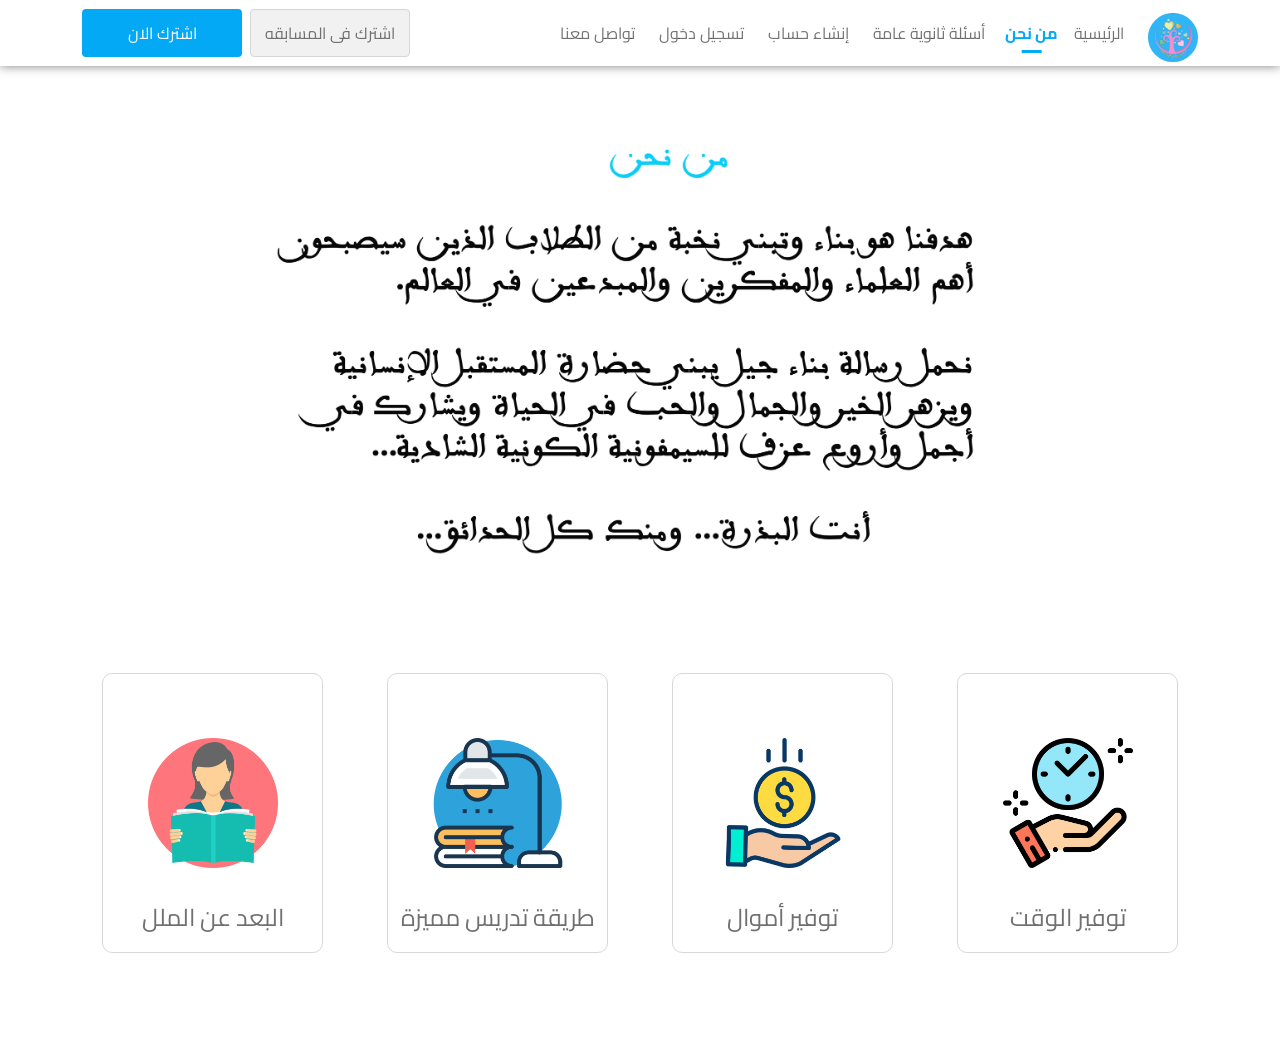
<file: about.html>
<!DOCTYPE html>
<html lang="ar" dir="rtl">
  <head>
    <meta charset="UTF-8" />
    <meta http-equiv="X-UA-Compatible" content="IE=edge" />
    <meta name="viewport" content="width=device-width, initial-scale=1.0" />
    <title>ثانوية عامة</title>
    <link rel="icon" type="image/png" href="./assets/images/logo.svg" />
    <!-- main-styles -->
    <link rel="stylesheet" href="./assets/css/bootstrap.rtl.min.css" />
    <!-- style -->
    <link rel="stylesheet" href="assets/css/index.css" />
  </head>
  <body>
    <!-- start navbar -->
    <nav class="navbar navbar-expand-lg navbar-light">
      <div class="container">
        <a class="navbar-brand" href="/">
          <img src="assets/images/home/logo.png" class="img-fluid" />
        </a>
        <button
          class="navbar-toggler"
          type="button"
          data-bs-toggle="collapse"
          data-bs-target="#navbarSupportedContent"
          aria-controls="navbarSupportedContent"
          aria-expanded="false"
          aria-label="Toggle navigation"
        >
          <span class="navbar-toggler-icon"></span>
        </button>
        <div class="collapse navbar-collapse" id="navbarSupportedContent">
          <ul class="navbar-nav">
            <li class="nav-item">
              <a class="nav-link" href="/">الرئيسية</a>
            </li>
            <li class="nav-item">
              <a class="nav-link active" href="/about.html">من نحن</a>
            </li>
            <li class="nav-item mx-1">
              <a class="nav-link" href="#">أسئلة ثانوية عامة</a>
            </li>
            <li class="nav-item mx-1">
              <a
                class="nav-link"
                href="#"
                id="btn__popUp"
                data-bs-target="#choiseModal"
                data-bs-toggle="modal"
              >
                إنشاء حساب
              </a>
            </li>
            <li class="nav-item mx-1">
              <a class="nav-link" href="/login.html">تسجيل دخول</a>
            </li>
            <li class="nav-item mx-1">
              <a class="nav-link" href="/contact.html">تواصل معنا</a>
            </li>
          </ul>
          <ul class="navbar-nav ms-auto nav-right">
            <button class="btn-subscribe btn">اشترك فى المسابقه</button>
            <button type="button" class="btn-subscribe__now btn">
              اشترك الان
            </button>
          </ul>
        </div>
      </div>
    </nav>
    <!-- end navbar -->
    <!-- Start Modal Free -->
    <div
      class="modal fade create-modal"
      id="choiseModal"
      tabindex="-1"
      aria-labelledby="choiseModal"
      aria-hidden="true"
    >
      <div class="modal-dialog modal-dialog-centered">
        <div class="modal-content">
          <div class="modal-header">
            <h2>إنشاء حساب جديد</h2>
            <button
              type="button"
              class="btn-close"
              data-bs-dismiss="modal"
              aria-label="Close"
            ></button>
          </div>
          <div class="modal-body">
            <div class="bg__popUp__content">
              <a href="register-as-teacher.html">
                <button class="bg__popUp__item">المعلم</button>
              </a>
              <a href="register-as-student.html">
                <button class="bg__popUp__item student">الطالب</button>
              </a>
            </div>
          </div>
        </div>
      </div>
    </div>
    <!-- End Modal Free -->
    <!-- start why-we -->
    <section class="why-we sec after-navbar-section">
      <figure>
        <img class="about-img" src="assets/images/about.png" />
      </figure>

      <div class="container">
        <div class="row">
          <div class="why-we__items">
            <div class="row">
              <div class="col-md-3">
                <figure class="item">
                  <img src="/assets/images/home/time.png" alt="save-time" />
                  <figcaption>توفير الوقت</figcaption>
                </figure>
              </div>
              <div class="col-md-3">
                <figure class="item">
                  <img src="/assets/images/home/money.png" alt="save-money" />
                  <figcaption>توفير أموال</figcaption>
                </figure>
              </div>
              <div class="col-md-3">
                <figure class="item">
                  <img
                    src="/assets/images/home/remotly.png"
                    alt="study remotly"
                  />
                  <figcaption>طريقة تدريس مميزة</figcaption>
                </figure>
              </div>
              <div class="col-md-3">
                <figure class="item">
                  <img
                    src="/assets/images/home/study.png"
                    alt="study-remotly"
                  />
                  <figcaption>البعد عن الملل</figcaption>
                </figure>
              </div>
            </div>
          </div>
        </div>
      </div>
    </section>
    <!-- end why-we -->
    <!-- Start repeated-questions -->
    <!--
<section class="sec repeat-questions">
            <div class="container">
                <header class="main-header">
                    <span></span>
                    <h2>أسئلة متكررة</h2>
                </header>
                <div class="repeat-questions__accordion">
                    <div
                        class="accordion accordion-flush"
                        id="accordionFlushExample"
                    >
                        <div class="accordion-item">
                            <h2 class="accordion-header" id="flush-headingOne">
                                <button
                                    class="accordion-button collapsed"
                                    type="button"
                                    data-bs-toggle="collapse"
                                    data-bs-target="#flush-collapseOne"
                                    aria-expanded="false"
                                    aria-controls="flush-collapseOne"
                                >
                                    س : ماهو موقع سؤال ؟
                                </button>
                            </h2>
                            <div
                                id="flush-collapseOne"
                                class="accordion-collapse collapse"
                                aria-labelledby="flush-headingOne"
                                data-bs-parent="#accordionFlushExample"
                            >
                                <div class="accordion-body">
                                    هناك حقيقة مثبتة منذ زمن طويل وهي أن المحتوى
                                    المقروء لصفحة ما سيلهي القارئ عن التركيز على
                                    الشكل الخارجي للنص أو شكل توضع الفقرات في
                                    الصفحة التي يقرأها
                                </div>
                            </div>
                        </div>
                        <div class="accordion-item">
                            <h2 class="accordion-header" id="flush-headingTwo">
                                <button
                                    class="accordion-button collapsed"
                                    type="button"
                                    data-bs-toggle="collapse"
                                    data-bs-target="#flush-collapseTwo"
                                    aria-expanded="false"
                                    aria-controls="flush-collapseTwo"
                                >
                                    س : ماهو موقع سؤال ؟
                                </button>
                            </h2>
                            <div
                                id="flush-collapseTwo"
                                class="accordion-collapse collapse"
                                aria-labelledby="flush-headingTwo"
                                data-bs-parent="#accordionFlushExample"
                            >
                                <div class="accordion-body">
                                    هناك حقيقة مثبتة منذ زمن طويل وهي أن المحتوى
                                    المقروء لصفحة ما سيلهي القارئ عن التركيز على
                                    الشكل الخارجي للنص أو شكل توضع الفقرات في
                                    الصفحة التي يقرأها
                                </div>
                            </div>
                        </div>
                        <div class="accordion-item">
                            <h2 class="accordion-header" id="flush-heading3">
                                <button
                                    class="accordion-button collapsed"
                                    type="button"
                                    data-bs-toggle="collapse"
                                    data-bs-target="#flush-collapse3"
                                    aria-expanded="false"
                                    aria-controls="flush-collapse3"
                                >
                                    س : ماهو موقع سؤال ؟
                                </button>
                            </h2>
                            <div
                                id="flush-collapse3"
                                class="accordion-collapse collapse"
                                aria-labelledby="flush-heading3"
                                data-bs-parent="#accordionFlushExample"
                            >
                                <div class="accordion-body">
                                    هناك حقيقة مثبتة منذ زمن طويل وهي أن المحتوى
                                    المقروء لصفحة ما سيلهي القارئ عن التركيز على
                                    الشكل الخارجي للنص أو شكل توضع الفقرات في
                                    الصفحة التي يقرأها
                                </div>
                            </div>
                        </div>
                        <div class="accordion-item">
                            <h2 class="accordion-header" id="flush-heading4">
                                <button
                                    class="accordion-button collapsed"
                                    type="button"
                                    data-bs-toggle="collapse"
                                    data-bs-target="#flush-collapse4"
                                    aria-expanded="false"
                                    aria-controls="flush-collapse4"
                                >
                                    س : ماهو موقع سؤال ؟
                                </button>
                            </h2>
                            <div
                                id="flush-collapse4"
                                class="accordion-collapse collapse"
                                aria-labelledby="flush-heading4"
                                data-bs-parent="#accordionFlushExample"
                            >
                                <div class="accordion-body">
                                    هناك حقيقة مثبتة منذ زمن طويل وهي أن المحتوى
                                    المقروء لصفحة ما سيلهي القارئ عن التركيز على
                                    الشكل الخارجي للنص أو شكل توضع الفقرات في
                                    الصفحة التي يقرأها
                                </div>
                            </div>
                        </div>
                        <div class="accordion-item">
                            <h2 class="accordion-header" id="flush-heading5">
                                <button
                                    class="accordion-button collapsed"
                                    type="button"
                                    data-bs-toggle="collapse"
                                    data-bs-target="#flush-collapse5"
                                    aria-expanded="false"
                                    aria-controls="flush-collapse5"
                                >
                                    س : ماهو موقع سؤال ؟
                                </button>
                            </h2>
                            <div
                                id="flush-collapse5"
                                class="accordion-collapse collapse"
                                aria-labelledby="flush-heading5"
                                data-bs-parent="#accordionFlushExample"
                            >
                                <div class="accordion-body">
                                    هناك حقيقة مثبتة منذ زمن طويل وهي أن المحتوى
                                    المقروء لصفحة ما سيلهي القارئ عن التركيز على
                                    الشكل الخارجي للنص أو شكل توضع الفقرات في
                                    الصفحة التي يقرأها
                                </div>
                            </div>
                        </div>
                    </div>
                </div>
            </div>
        </section>
        -->

    <!-- End repeated-questions -->

    <!-- scripts -->
    <script src="assets/js/jquery.min.js"></script>
    <script src="assets/js/slick.min.js"></script>
    <script src="assets/js/bootstrap.min.js"></script>
    <script src="assets/js/index.js"></script>
    <script src="assets/js/slider.js"></script>
  </body>
</html>
</file>
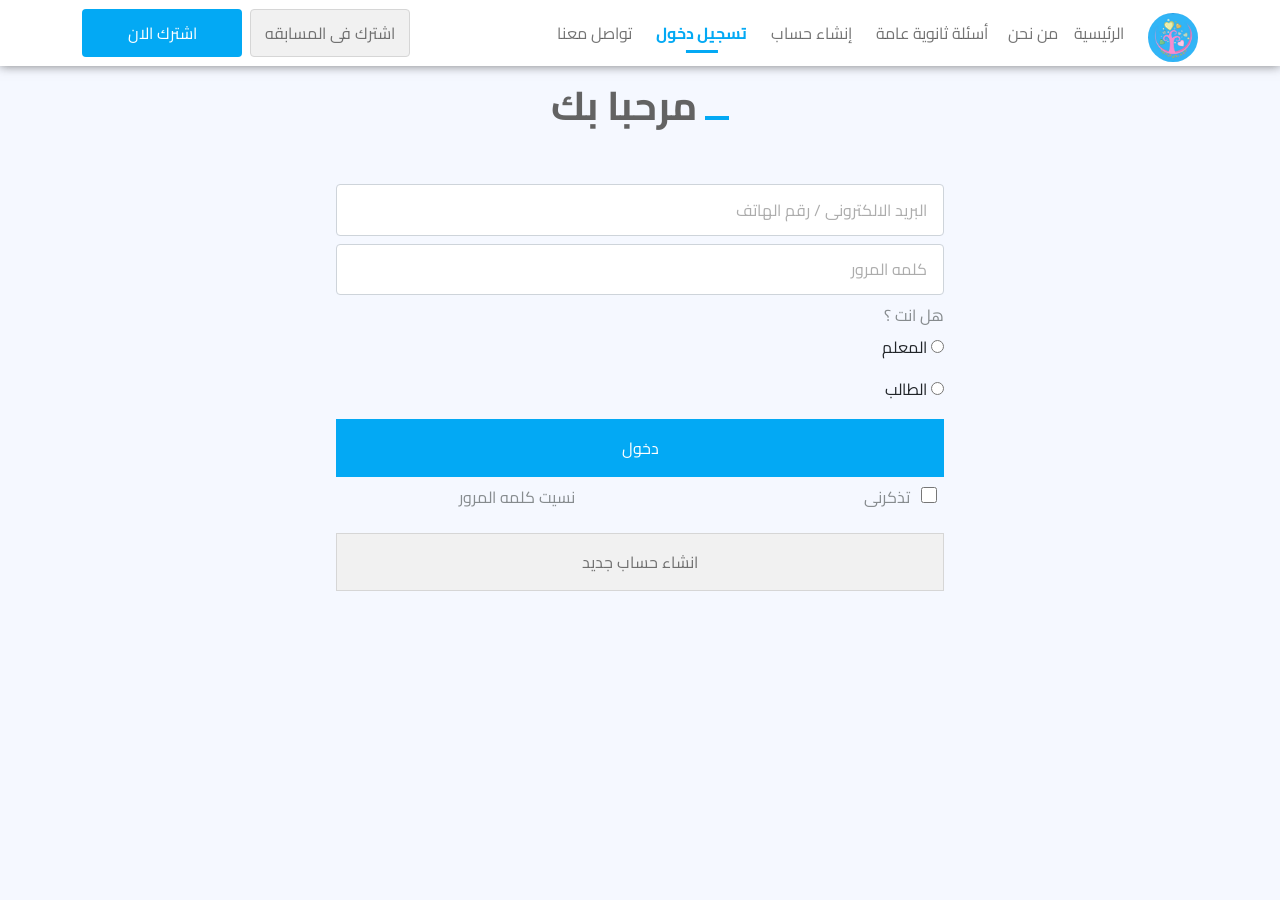
<file: login.html>
<!DOCTYPE html>
<html lang="ar" dir="rtl">
  <head>
    <meta charset="UTF-8" />
    <meta http-equiv="X-UA-Compatible" content="IE=edge" />
    <meta name="viewport" content="width=device-width, initial-scale=1.0" />
    <title>Home</title>
    <!-- main-styles -->
    <link rel="stylesheet" href="assets/css/bootstrap.rtl.min.css" />
    <link rel="stylesheet" href="assets/css/slick-theme.css" />
    <link rel="stylesheet" href="assets/css/slick.css" />
    <!--style-->
    <link rel="stylesheet" href="assets/css/main.css" />
  </head>
  <body>
    <!-- start navbar -->
    <nav class="navbar navbar-expand-lg navbar-light">
      <div class="container">
        <a class="navbar-brand" href="/">
          <img src="assets/images/home/logo.png" class="img-fluid" />
        </a>
        <button
          class="navbar-toggler"
          type="button"
          data-bs-toggle="collapse"
          data-bs-target="#navbarSupportedContent"
          aria-controls="navbarSupportedContent"
          aria-expanded="false"
          aria-label="Toggle navigation"
        >
          <span class="navbar-toggler-icon"></span>
        </button>
        <div class="collapse navbar-collapse" id="navbarSupportedContent">
          <ul class="navbar-nav">
            <li class="nav-item">
              <a class="nav-link" href="/">الرئيسية</a>
            </li>
            <li class="nav-item">
              <a class="nav-link" href="/about.html">من نحن</a>
            </li>
            <li class="nav-item mx-1">
              <a class="nav-link" href="#">أسئلة ثانوية عامة</a>
            </li>
            <li class="nav-item mx-1">
              <a
                class="nav-link"
                href="#"
                id="btn__popUp"
                data-bs-target="#choiseModal"
                data-bs-toggle="modal"
              >
                إنشاء حساب
              </a>
            </li>
            <li class="nav-item mx-1">
              <a class="nav-link active" href="/login.html">تسجيل دخول</a>
            </li>
            <li class="nav-item mx-1">
              <a class="nav-link" href="/contact.html">تواصل معنا</a>
            </li>
          </ul>
          <ul class="navbar-nav ms-auto nav-right">
            <button class="btn-subscribe btn">اشترك فى المسابقه</button>
            <button type="button" class="btn-subscribe__now btn">
              اشترك الان
            </button>
          </ul>
        </div>
      </div>
    </nav>
    <!-- end navbar -->
    <!-- Start Modal Free -->
    <div
      class="modal fade create-modal"
      id="choiseModal"
      tabindex="-1"
      aria-labelledby="choiseModal"
      aria-hidden="true"
    >
      <div class="modal-dialog modal-dialog-centered">
        <div class="modal-content">
          <div class="modal-header">
            <h2>إنشاء حساب جديد</h2>
            <button
              type="button"
              class="btn-close"
              data-bs-dismiss="modal"
              aria-label="Close"
            ></button>
          </div>
          <div class="modal-body">
            <div class="bg__popUp__content">
              <a href="register-as-teacher.html">
                <button class="bg__popUp__item">المعلم</button>
              </a>
              <a href="register-as-student.html">
                <button class="bg__popUp__item student">الطالب</button>
              </a>
            </div>
          </div>
        </div>
      </div>
    </div>
    <!-- End Modal Free -->
    <!--start login__form-->
    <section class="login-form after-navbar-section sec">
      <div class="container">
        <header class="main-header">
          <span></span>
          <h2>مرحبا بك</h2>
        </header>
      </div>
      <div class="col-md-6 col-sm-3 px-3 m-auto">
        <form>
          <input
            class="form-control mb-2"
            name="email"
            placeholder="البريد الالكترونى / رقم الهاتف"
          />
          <input
            class="form-control mb-2"
            type="text"
            name="password"
            placeholder="كلمه المرور"
          />
          <p class="mb-2">هل انت ؟</p>
          <div class="mb-2">
            <input type="radio" id="teacher" name="type" value="HTML" />
            <label for="html">المعلم</label>
          </div>
          <div class="mb-2">
            <input type="radio" id="student" name="type" value="CSS" />
            <label for="css">الطالب</label>
          </div>
          <div class="mb-2">
            <button class="btn-submit" type="submit">دخول</button>
          </div>
          <div class="row justify-content-between mb-2">
            <div class="col-lg-4">
              <div class="checkbox row">
                <label>
                  <input type="checkbox" />
                  تذكرنى
                </label>
              </div>
            </div>

            <div class="col-lg-5 forget-password">
              <!-- Button trigger modal -->
              <p
                type="button"
                class="btn-forget"
                data-bs-toggle="modal"
                data-bs-target="#exampleModal"
              >
                نسيت كلمه المرور
              </p>

              <!-- Modal -->
              <div
                class="modal fade"
                id="exampleModal"
                tabindex="-1"
                aria-labelledby="exampleModalLabel"
                aria-hidden="true"
              >
                <div class="modal-dialog">
                  <div class="modal-content">
                    <div class="modal-header">
                      <h5 class="modal-title" id="exampleModalLabel">
                        ادخل البريد الالكترونى
                      </h5>
                      <button
                        type="button"
                        class="btn-close"
                        data-bs-dismiss="modal"
                        aria-label="Close"
                      ></button>
                    </div>
                    <input
                      class="form-control"
                      name="email"
                      placeholder="البريد الالكترونى"
                    />

                    <div class="modal-footer">
                      <button
                        type="button"
                        class="btn-footer-modal"
                        data-bs-toggle="modal"
                        data-bs-target="#exampleModal2"
                        id="send-forget"
                      >
                        ارسال
                      </button>
                    </div>
                  </div>
                </div>
              </div>
            </div>
            <!-- Modal -->
            <div
              class="modal fade"
              id="exampleModal2"
              tabindex="-1"
              aria-labelledby="exampleModalLabel"
              aria-hidden="true"
            >
              <div class="modal-dialog">
                <div class="modal-content">
                  <div class="modal-header">
                    <h5 class="modal-title" id="exampleModalLabel">
                      إنشاء كلمة مرور جديدة
                    </h5>
                    <button
                      type="button"
                      class="btn-close"
                      data-bs-dismiss="modal"
                      aria-label="Close"
                    ></button>
                  </div>
                  <div class="password">
                    <input
                      class="form-control"
                      name="text"
                      placeholder="كلمة السر الجديدة"
                    />

                    <img src="assets/images/icons/eye-close.svg" />
                  </div>
                  <div class="password">
                    <input
                      class="form-control"
                      name="text"
                      placeholder="تأكيد كلمه السر"
                    />

                    <img src="assets/images/icons/eye-close.svg" />
                  </div>

                  <div class="row justify-content-center">
                    <div class="col-md-4 col-sm-2">
                      <div class="modal-footer send-pass">
                        <button type="button" class="btn-footer-modal save">
                          حفظ
                        </button>
                      </div>
                    </div>
                    <div class="col-md-4 col-sm-2">
                      <div class="modal-footer send-pass">
                        <button type="button" class="btn-footer-modal edit">
                          تعديل
                        </button>
                      </div>
                    </div>
                  </div>
                </div>
              </div>
            </div>
          </div>

          <div class="col-12 mb-3">
            <button class="btn_newAccount">انشاء حساب جديد</button>
          </div>
        </form>
      </div>
    </section>
    <!--end login__form-->
    <!-- scripts -->
    <script src="assets/js/jquery.min.js"></script>
    <script src="assets/js/slick.min.js"></script>
    <script src="assets/js/bootstrap.min.js"></script>
    <script src="assets/js/index.js"></script>
    <script src="assets/js/slider.js"></script>
  </body>
</html>
</file>
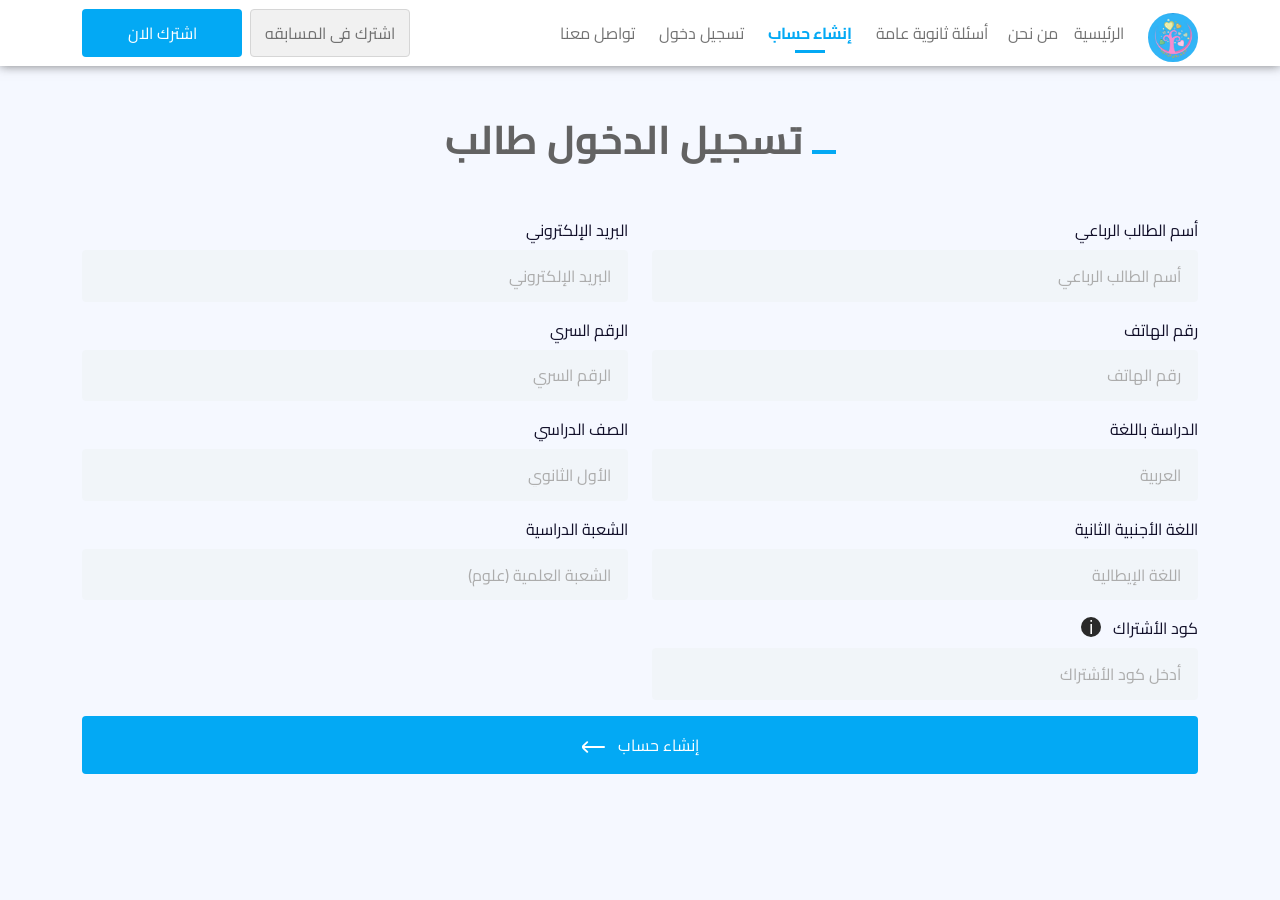
<file: register-as-student.html>
<!DOCTYPE html>
<html lang="ar" dir="rtl">
  <head>
    <meta charset="UTF-8" />
    <meta http-equiv="X-UA-Compatible" content="IE=edge" />
    <meta name="viewport" content="width=device-width, initial-scale=1.0" />
    <title>Register | Student</title>
    <link rel="stylesheet" href="assets/css/bootstrap.rtl.min.css" />
    <link rel="stylesheet" href="assets/css/slick-theme.css" />
    <link rel="stylesheet" href="assets/css/slick.css" />
    <!--style-->
    <link rel="stylesheet" href="assets/css/main.css" />
  </head>
  <body>
    <!-- start navbar -->
    <nav class="navbar navbar-expand-lg navbar-light">
      <div class="container">
        <a class="navbar-brand" href="/">
          <img src="assets/images/home/logo.png" class="img-fluid" />
        </a>
        <button
          class="navbar-toggler"
          type="button"
          data-bs-toggle="collapse"
          data-bs-target="#navbarSupportedContent"
          aria-controls="navbarSupportedContent"
          aria-expanded="false"
          aria-label="Toggle navigation"
        >
          <span class="navbar-toggler-icon"></span>
        </button>
        <div class="collapse navbar-collapse" id="navbarSupportedContent">
          <ul class="navbar-nav">
            <li class="nav-item">
              <a class="nav-link" href="/">الرئيسية</a>
            </li>
            <li class="nav-item">
              <a class="nav-link" href="/about.html">من نحن</a>
            </li>
            <li class="nav-item mx-1">
              <a class="nav-link" href="#">أسئلة ثانوية عامة</a>
            </li>
            <li class="nav-item mx-1">
              <a
                class="nav-link active"
                href="#"
                id="btn__popUp"
                data-bs-target="#choiseModal"
                data-bs-toggle="modal"
              >
                إنشاء حساب
              </a>
            </li>
            <li class="nav-item mx-1">
              <a class="nav-link" href="/login.html">تسجيل دخول</a>
            </li>
            <li class="nav-item mx-1">
              <a class="nav-link" href="/contact.html">تواصل معنا</a>
            </li>
          </ul>
          <ul class="navbar-nav ms-auto nav-right">
            <button class="btn-subscribe btn">اشترك فى المسابقه</button>
            <button type="button" class="btn-subscribe__now btn">
              اشترك الان
            </button>
          </ul>
        </div>
      </div>
    </nav>
    <!-- end navbar -->
    <!-- Start Modal Free -->
    <div
      class="modal fade create-modal"
      id="choiseModal"
      tabindex="-1"
      aria-labelledby="choiseModal"
      aria-hidden="true"
    >
      <div class="modal-dialog modal-dialog-centered">
        <div class="modal-content">
          <div class="modal-header">
            <h2>إنشاء حساب جديد</h2>
            <button
              type="button"
              class="btn-close"
              data-bs-dismiss="modal"
              aria-label="Close"
            ></button>
          </div>
          <div class="modal-body">
            <div class="bg__popUp__content">
              <a href="register-as-teacher.html">
                <button class="bg__popUp__item">المعلم</button>
              </a>
              <a href="register-as-student.html">
                <button class="bg__popUp__item student">الطالب</button>
              </a>
            </div>
          </div>
        </div>
      </div>
    </div>
    <!-- End Modal Free -->
    <section class="sec register">
      <div class="container">
        <header class="main-header">
          <span></span>
          <h2>تسجيل الدخول طالب</h2>
        </header>
        <form action="">
          <div class="row">
            <div class="col-md-6">
              <div class="mb-2">
                <label for="student">أسم الطالب الرباعي</label>
                <input
                  class="form-control"
                  type="text"
                  name="name"
                  id="student"
                  placeholder="أسم الطالب الرباعي"
                />
              </div>
              <div class="mb-2">
                <label for="phone">رقم الهاتف</label>
                <input
                  class="form-control"
                  name="number"
                  id="phone"
                  placeholder="رقم الهاتف"
                />
              </div>
              <div class="register__select mb-2">
                <label for="language">الدراسة باللغة</label>
                <select class="form-control" name="language" id="language">
                  <option value="ar">العربية</option>
                  <option value="en">الأنجليزية</option>
                  <option value="fr">الفرنسية</option>
                </select>
              </div>
              <div class="register__select mb-2">
                <label for="second-lang">اللغة الأجنبية الثانية</label>
                <select
                  class="form-control"
                  name="second-lang"
                  id="second-lang"
                >
                  <option value="italic">اللغة الإيطالية</option>
                  <option value="italic">اللغة الإيطالية</option>
                  <option value="italic">اللغة الإيطالية</option>
                  <option value="italic">اللغة الإيطالية</option>
                </select>
              </div>
              <div class="mb-2">
                <label for="subscribe">كود الأشتراك</label>
                <span
                  type="button"
                  class="i-icon"
                  title="في حالة عدم أدخال الكود يمكنك أستخدام الموقع لمدة 6 ساعات"
                  data-toggle="tooltip"
                  data-placement="left"
                >
                  i
                </span>
                <input
                  type="text"
                  class="form-control"
                  placeholder="أدخل كود الأشتراك"
                  name="subscribe"
                  id="subscribe"
                />
              </div>
            </div>
            <div class="col-md-6">
              <div>
                <div class="mb-2">
                  <label for="email">البريد الإلكتروني</label>
                  <input
                    class="form-control"
                    type="email"
                    name="email"
                    id="email"
                    style="direction: rtl"
                    placeholder="البريد الإلكتروني"
                  />
                </div>
                <div class="mb-2">
                  <label for="department">الرقم السري</label>
                  <input
                    type="password"
                    name="password"
                    id="password"
                    placeholder="الرقم السري"
                    class="form-control"
                  />
                </div>
                <div class="register__select mb-2">
                  <label for="role">الصف الدراسي</label>
                  <select class="form-control" name="role" id="role">
                    <option value="first">الأول الثانوي</option>
                    <option value="second">الثاني الثانوي</option>
                    <option value="third">الثالث الثانوي</option>
                  </select>
                </div>

                <div class="mb-2">
                  <label for="department">الشعبة الدراسية</label>
                  <select
                    class="form-control"
                    name="department"
                    id="department"
                  >
                    <option value="first">الشعبة العلمية (علوم)</option>
                    <option value="second">الشعبة العلمية (رياضة)</option>
                    <option value="third">الشعبة الأزهرية رياضة</option>
                    <option value="fourth">الشعبة الأزهريةعلمي</option>
                  </select>
                </div>
              </div>
            </div>
          </div>
          <button type="submit" class="btn w-full">
            إنشاء حساب
            <img src="assets/images/home/arrow-left.svg" alt="" />
          </button>
        </form>
      </div>
    </section>
    <!-- scripts -->
    <script src="assets/js/jquery.min.js"></script>
    <script src="assets/js/slick.min.js"></script>
    <script src="assets/js/bootstrap.min.js"></script>
    <script src="assets/js/index.js"></script>
    <script src="assets/js/slider.js"></script>
  </body>
</html>
</file>
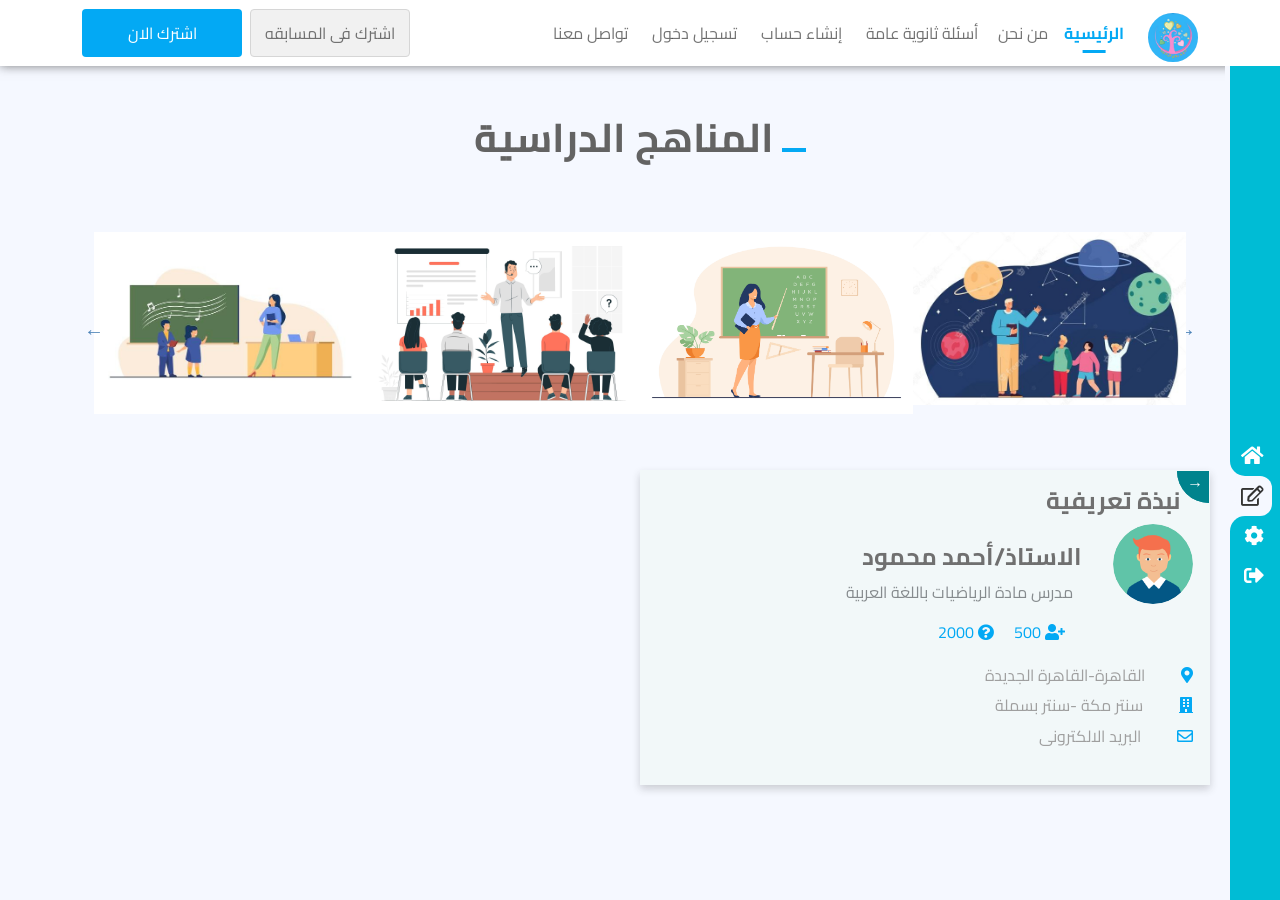
<file: teacher-profile.html>
<!DOCTYPE html>
<html lang="ar" dir="rtl">
  <head>
    <meta charset="UTF-8" />
    <meta http-equiv="X-UA-Compatible" content="IE=edge" />
    <meta name="viewport" content="width=device-width, initial-scale=1.0" />
    <title>Teacher Profile</title>
    <!-- main-styles -->
    <link rel="stylesheet" href="assets/css/bootstrap.rtl.min.css" />
    <link rel="stylesheet" href="assets/css/slick-theme.css" />
    <link rel="stylesheet" href="assets/css/slick.css" />
    <link
      rel="stylesheet"
      href="https://pro.fontawesome.com/releases/v5.10.0/css/all.css"
      integrity="sha384-AYmEC3Yw5cVb3ZcuHtOA93w35dYTsvhLPVnYs9eStHfGJvOvKxVfELGroGkvsg+p"
      crossorigin="anonymous"
    />
    <!--style-->
    <link rel="stylesheet" href="assets/css/main.css" />
  </head>
  <body>
    <!-- start navbar -->
    <nav class="navbar navbar-expand-lg navbar-light">
      <div class="container">
        <a class="navbar-brand" href="/">
          <img src="assets/images/home/logo.png" class="img-fluid" />
        </a>
        <button
          class="navbar-toggler"
          type="button"
          data-bs-toggle="collapse"
          data-bs-target="#navbarSupportedContent"
          aria-controls="navbarSupportedContent"
          aria-expanded="false"
          aria-label="Toggle navigation"
        >
          <span class="navbar-toggler-icon"></span>
        </button>
        <div class="collapse navbar-collapse" id="navbarSupportedContent">
          <ul class="navbar-nav">
            <li class="nav-item">
              <a class="nav-link active" href="/">الرئيسية</a>
            </li>
            <li class="nav-item">
              <a class="nav-link" href="/about.html">من نحن</a>
            </li>
            <li class="nav-item mx-1">
              <a class="nav-link" href="#">أسئلة ثانوية عامة</a>
            </li>
            <li class="nav-item mx-1">
              <a
                class="nav-link"
                href="#"
                id="btn__popUp"
                data-bs-target="#choiseModal"
                data-bs-toggle="modal"
              >
                إنشاء حساب
              </a>
            </li>
            <li class="nav-item mx-1">
              <a class="nav-link" href="/login.html">تسجيل دخول</a>
            </li>
            <li class="nav-item mx-1">
              <a class="nav-link" href="/contact.html">تواصل معنا</a>
            </li>
          </ul>
          <ul class="navbar-nav ms-auto nav-right">
            <button class="btn-subscribe btn">اشترك فى المسابقه</button>
            <button type="button" class="btn-subscribe__now btn">
              اشترك الان
            </button>
          </ul>
        </div>
      </div>
    </nav>
    <!-- end navbar -->
    <!-- Start Modal Free -->
    <div
      class="modal fade create-modal"
      id="choiseModal"
      tabindex="-1"
      aria-labelledby="choiseModal"
      aria-hidden="true"
    >
      <div class="modal-dialog modal-dialog-centered">
        <div class="modal-content">
          <div class="modal-header">
            <h2>إنشاء حساب جديد</h2>
            <button
              type="button"
              class="btn-close"
              data-bs-dismiss="modal"
              aria-label="Close"
            ></button>
          </div>
          <div class="modal-body">
            <div class="bg__popUp__content">
              <a href="register-as-teacher.html">
                <button class="bg__popUp__item">المعلم</button>
              </a>
              <a href="register-as-student.html">
                <button class="bg__popUp__item student">الطالب</button>
              </a>
            </div>
          </div>
        </div>
      </div>
    </div>
    <!-- End Modal Free -->
    <!-- Start Modal Free -->

    <!-- Start Sidebar -->

    <div class="navigation">
      <ul>
        <li class="item">
          <a href="">
            <i class="fas fa-home icon"></i>
            <span class="title">صفحتي الرئيسية</span>
          </a>
        </li>
        <li class="item active">
          <a href="">
            <i class="far fa-edit icon"></i>
            <span class="title">إنشاء إمتحان</span>
          </a>
        </li>
        <li class="item">
          <a href="">
            <i class="fas fa-cog icon"></i>
            <span class="title">الإعدادات</span>
          </a>
        </li>
        <li class="item">
          <a href="">
            <i class="fas fa-sign-out-alt icon"></i>
            <span class="title">الخروج</span>
          </a>
        </li>
      </ul>
    </div>
    <!-- End Sidebar -->

    <!-- Start Slider -->
    <section class="subjects-section after-navbar-section">
      <div class="container">
        <section class="subjects-section mb-4">
          <div class="container">
            <header class="main-header py-3">
              <span></span>
              <h2>المناهج الدراسية</h2>
            </header>
            <div class="slider-wrapper">
              <div class="slider">
                <!-- start card -->
                <div class="subject">
                  <div class="subject__card">
                    <figure>
                      <img src="/assets/images/teach1.jpg" alt="" />
                    </figure>
                  </div>
                </div>
                <!-- end card -->
                <!-- start card -->
                <div class="subject">
                  <div class="subject__card">
                    <figure>
                      <img src="/assets/images/teach2.jpg" alt="" />
                    </figure>
                  </div>
                </div>
                <!-- end card -->
                <!-- start card -->
                <div class="subject">
                  <div class="subject__card">
                    <figure>
                      <img src="/assets/images/teach3.jpg" alt="" />
                    </figure>
                  </div>
                </div>
                <!-- end card -->
                <!-- start card -->
                <div class="subject">
                  <div class="subject__card">
                    <figure>
                      <img src="/assets/images/teach4.jpg" alt="" />
                    </figure>
                  </div>
                </div>
                <!-- end card -->
                <!-- start card -->
                <div class="subject">
                  <div class="subject__card">
                    <figure>
                      <img src="/assets/images/teach1.jpg" alt="" />
                    </figure>
                  </div>
                </div>
                <!-- end card -->
                <!-- start card -->
                <div class="subject">
                  <div class="subject__card">
                    <figure>
                      <img src="/assets/images/teach2.jpg" alt="" />
                    </figure>
                  </div>
                </div>
                <!-- end card -->
                <!-- start card -->
                <div class="subject">
                  <div class="subject__card">
                    <figure>
                      <img src="/assets/images/teach3.jpg" alt="" />
                    </figure>
                  </div>
                </div>
                <!-- end card -->
                <!-- start card -->
                <div class="subject">
                  <div class="subject__card">
                    <figure>
                      <img src="/assets/images/teach4.jpg" alt="" />
                    </figure>
                  </div>
                </div>
                <!-- end card -->
                <!-- start card -->
                <div class="subject">
                  <div class="subject__card">
                    <figure>
                      <img src="/assets/images/teach1.jpg" alt="" />
                    </figure>
                  </div>
                </div>
                <!-- end card -->
                <!-- start card -->
                <div class="subject">
                  <div class="subject__card">
                    <figure>
                      <img src="/assets/images/teach2.jpg" alt="" />
                    </figure>
                  </div>
                </div>
                <!-- end card -->
                <!-- start card -->
                <div class="subject">
                  <div class="subject__card">
                    <figure>
                      <img src="/assets/images/teach3.jpg" alt="" />
                    </figure>
                  </div>
                </div>
                <!-- end card -->
                <!-- start card -->
                <div class="subject">
                  <div class="subject__card">
                    <figure>
                      <img src="/assets/images/teach4.jpg" alt="" />
                    </figure>
                  </div>
                </div>
                <!-- end card -->
                <!-- start card -->
                <div class="subject">
                  <div class="subject__card">
                    <figure>
                      <img src="/assets/images/teach1.jpg" alt="" />
                    </figure>
                  </div>
                </div>
                <!-- end card -->
                <!-- start card -->
                <div class="subject">
                  <div class="subject__card">
                    <figure>
                      <img src="/assets/images/teach2.jpg" alt="" />
                    </figure>
                  </div>
                </div>
                <!-- end card -->
                <!-- start card -->
                <div class="subject">
                  <div class="subject__card">
                    <figure>
                      <img src="/assets/images/teach3.jpg" alt="" />
                    </figure>
                  </div>
                </div>
                <!-- end card -->
                <!-- start card -->
                <div class="subject">
                  <div class="subject__card">
                    <figure>
                      <img src="/assets/images/teach4.jpg" alt="" />
                    </figure>
                  </div>
                </div>
                <!-- end card -->
              </div>
            </div>
          </div>
        </section>
      </div>
    </section>
    <!-- End Slider -->
    <!--start teacher-profile-->
    <section class="section teacher-profile">
      <div class="container">
        <div class="row">
          <div class="col-md-6 teacher-profile-right">
            <div class="go-corner" href="#">
              <div class="go-arrow">→</div>
            </div>
            <div class="subject-overview__teacher">
              <h3 class="mt-3">نبذة تعريفية</h3>
              <div class="teacher">
                <img src="/assets/images/person.jpg" alt="teacher-image" />
                <div>
                  <h5>الاستاذ/أحمد محمود</h5>
                  <p>مدرس مادة الرياضيات باللغة العربية</p>
                </div>
              </div>
              <ul class="teacher-icons">
                <li class="zoom">
                  <a href="#">
                    <i class="fas fa-user-plus"></i>
                    <span>500</span>
                  </a>
                </li>
                <li class="zoom">
                  <a href="#">
                    <i class="fas fa-question-circle"></i>
                    <span>2000</span>
                  </a>
                </li>
              </ul>
            </div>

            <ul class="main-section__items">
              <li class="item">
                <i class="fas fa-map-marker-alt zoom"></i>
                <span class="teacher__p">القاهرة-القاهرة الجديدة</span>
              </li>
              <li class="item">
                <i class="fas fa-building zoom"></i>
                <span class="teacher__p">سنتر مكة -سنتر بسملة</span>
              </li>
              <li>
                <a href="#">
                  <i class="far fa-envelope zoom"></i>
                  <span class="teacher__p">البريد الالكترونى</span>
                </a>
              </li>
            </ul>
          </div>
          <div class="col-md-6">
            <iframe
              width="560"
              height="315"
              src="https://www.youtube.com/embed/IUTGFQpKaPU"
              title="YouTube video player"
              frameborder="0"
              allow="accelerometer; autoplay; clipboard-write; encrypted-media; gyroscope; picture-in-picture"
              allowfullscreen
            ></iframe>
          </div>
        </div>
      </div>
    </section>
    <!--end teacher-profile-->

    <!-- scripts -->
    <script src="assets/js/jquery.min.js"></script>
    <script src="assets/js/slick.min.js"></script>
    <script src="assets/js/bootstrap.min.js"></script>
    <script src="assets/js/index.js"></script>
    <script src="assets/js/slider.js"></script>
  </body>
</html>
</file>
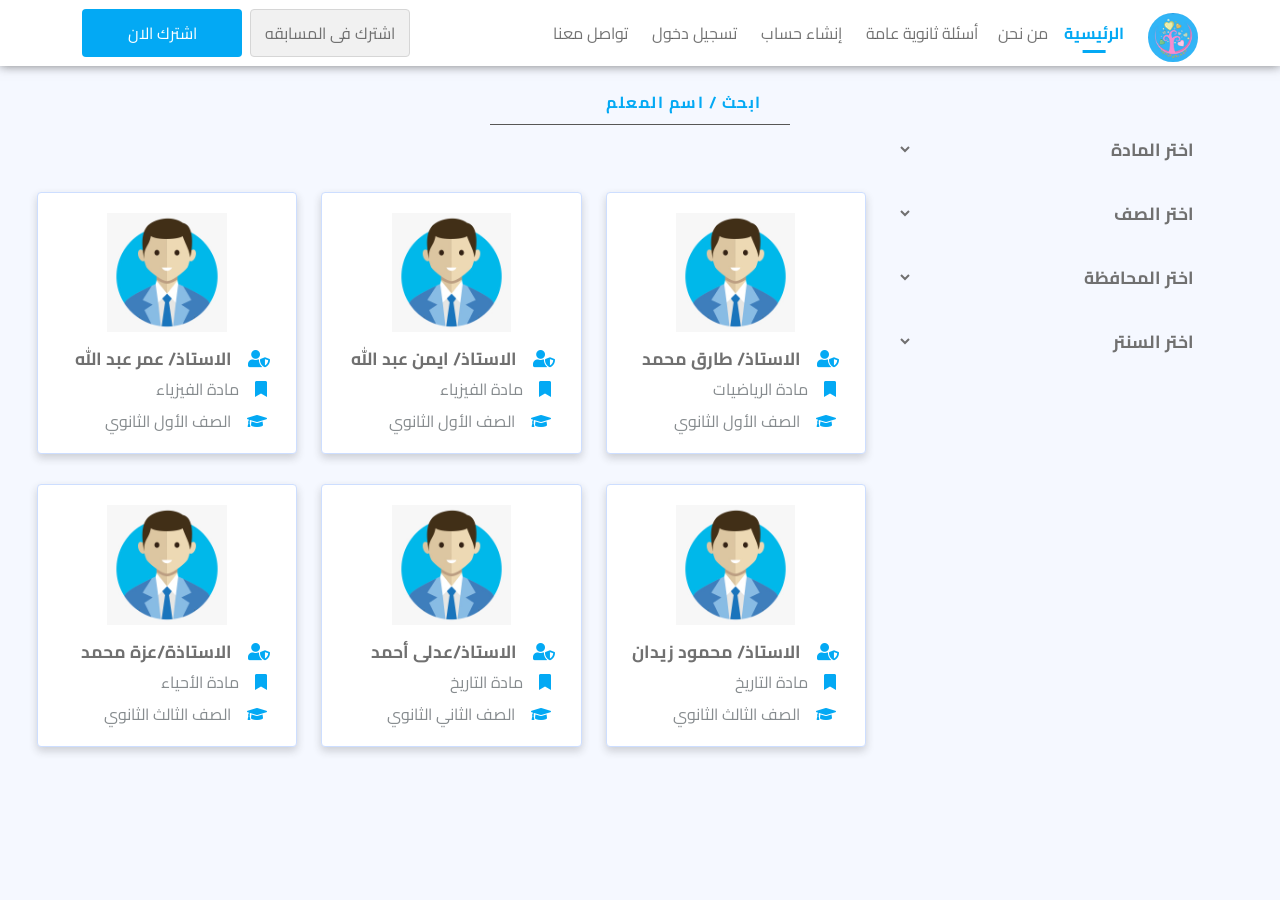
<file: teachers-filter.html>
<!DOCTYPE html>
<html lang="ar" dir="rtl">
  <head>
    <meta charset="UTF-8" />
    <meta http-equiv="X-UA-Compatible" content="IE=edge" />
    <meta name="viewport" content="width=device-width, initial-scale=1.0" />
    <title>Home</title>
    <!-- main-styles -->
    <link rel="stylesheet" href="assets/css/bootstrap.rtl.min.css" />
    <link rel="stylesheet" href="assets/css/slick-theme.css" />
    <link rel="stylesheet" href="assets/css/slick.css" />
    <link
      rel="stylesheet"
      href="https://pro.fontawesome.com/releases/v5.10.0/css/all.css"
      integrity="sha384-AYmEC3Yw5cVb3ZcuHtOA93w35dYTsvhLPVnYs9eStHfGJvOvKxVfELGroGkvsg+p"
      crossorigin="anonymous"
    />
    <!--style-->
    <link rel="stylesheet" href="assets/css/main.css" />
  </head>
  <body>
    <!-- start navbar -->
    <nav class="navbar navbar-expand-lg navbar-light">
      <div class="container">
        <a class="navbar-brand" href="/">
          <img src="assets/images/home/logo.png" class="img-fluid" />
        </a>
        <button
          class="navbar-toggler"
          type="button"
          data-bs-toggle="collapse"
          data-bs-target="#navbarSupportedContent"
          aria-controls="navbarSupportedContent"
          aria-expanded="false"
          aria-label="Toggle navigation"
        >
          <span class="navbar-toggler-icon"></span>
        </button>
        <div class="collapse navbar-collapse" id="navbarSupportedContent">
          <ul class="navbar-nav">
            <li class="nav-item">
              <a class="nav-link active" href="/">الرئيسية</a>
            </li>
            <li class="nav-item">
              <a class="nav-link" href="/about.html">من نحن</a>
            </li>
            <li class="nav-item mx-1">
              <a class="nav-link" href="#">أسئلة ثانوية عامة</a>
            </li>
            <li class="nav-item mx-1">
              <a
                class="nav-link"
                href="#"
                id="btn__popUp"
                data-bs-target="#choiseModal"
                data-bs-toggle="modal"
              >
                إنشاء حساب
              </a>
            </li>
            <li class="nav-item mx-1">
              <a class="nav-link" href="/login.html">تسجيل دخول</a>
            </li>
            <li class="nav-item mx-1">
              <a class="nav-link" href="/contact.html">تواصل معنا</a>
            </li>
          </ul>
          <ul class="navbar-nav ms-auto nav-right">
            <button class="btn-subscribe btn">اشترك فى المسابقه</button>
            <button type="button" class="btn-subscribe__now btn">
              اشترك الان
            </button>
          </ul>
        </div>
      </div>
    </nav>
    <!-- end navbar -->
    <!-- Start Modal Free -->
    <div
      class="modal fade create-modal"
      id="choiseModal"
      tabindex="-1"
      aria-labelledby="choiseModal"
      aria-hidden="true"
    >
      <div class="modal-dialog modal-dialog-centered">
        <div class="modal-content">
          <div class="modal-header">
            <h2>إنشاء حساب جديد</h2>
            <button
              type="button"
              class="btn-close"
              data-bs-dismiss="modal"
              aria-label="Close"
            ></button>
          </div>
          <div class="modal-body">
            <div class="bg__popUp__content">
              <a href="register-as-teacher.html">
                <button class="bg__popUp__item">المعلم</button>
              </a>
              <a href="register-as-student.html">
                <button class="bg__popUp__item student">الطالب</button>
              </a>
            </div>
          </div>
        </div>
      </div>
    </div>
    <!-- End Modal Free -->

    <div class="container after-navbar-section">
      <div class="row search__container" id="search">
        <form
          id="search-form"
          action=""
          method="POST"
          enctype="multipart/form-data"
        >
          <div class="form-group col-xs-9">
            <input
              class="form-control box search__input"
              type="text"
              placeholder=" ابحث / اسم المعلم"
            />
          </div>
        </form>
      </div>

      <div class="row" id="filter">
        <form>
          <div class="form-group col-md-2 col-sm-3 col-xs-6">
            <select data-filter="subject" class="filter-subject filter">
              <option value="">اختر المادة</option>
              <option value="">عرض الكل</option>
            </select>
          </div>

          <div class="form-group col-md-2 col-sm-3 col-xs-6">
            <select data-filter="grade" class="filter-grade select filter">
              <option value="">اختر الصف</option>
              <option value="">عرض الكل</option>
            </select>
          </div>
          <div class="form-group col-md-2 col-sm-3 col-xs-6">
            <select data-filter="area" class="filter-area filter">
              <option value="">اختر المحافظة</option>
              <option value="">عرض الكل</option>
            </select>
          </div>
          <div class="form-group col-md-2 col-sm-3 col-xs-6">
            <select data-filter="center" class="filter-center filter">
              <option value="">اختر السنتر</option>
              <option value="">عرض الكل</option>
            </select>
          </div>
        </form>
      </div>

      <div class="row justify-content-center col-md-8" id="products"></div>
    </div>

    <!-- scripts -->
    <script src="assets/js/jquery.min.js"></script>
    <script src="assets/js/slick.min.js"></script>
    <script src="assets/js/bootstrap.min.js"></script>
    <script src="assets/js/bootstrap.min.js"></script>
    <script src="assets/js/slider.js"></script>
    <script src="assets/js/index.js"></script>
    <script src="assets/js/teachers.js"></script>
  </body>
</html>
</file>
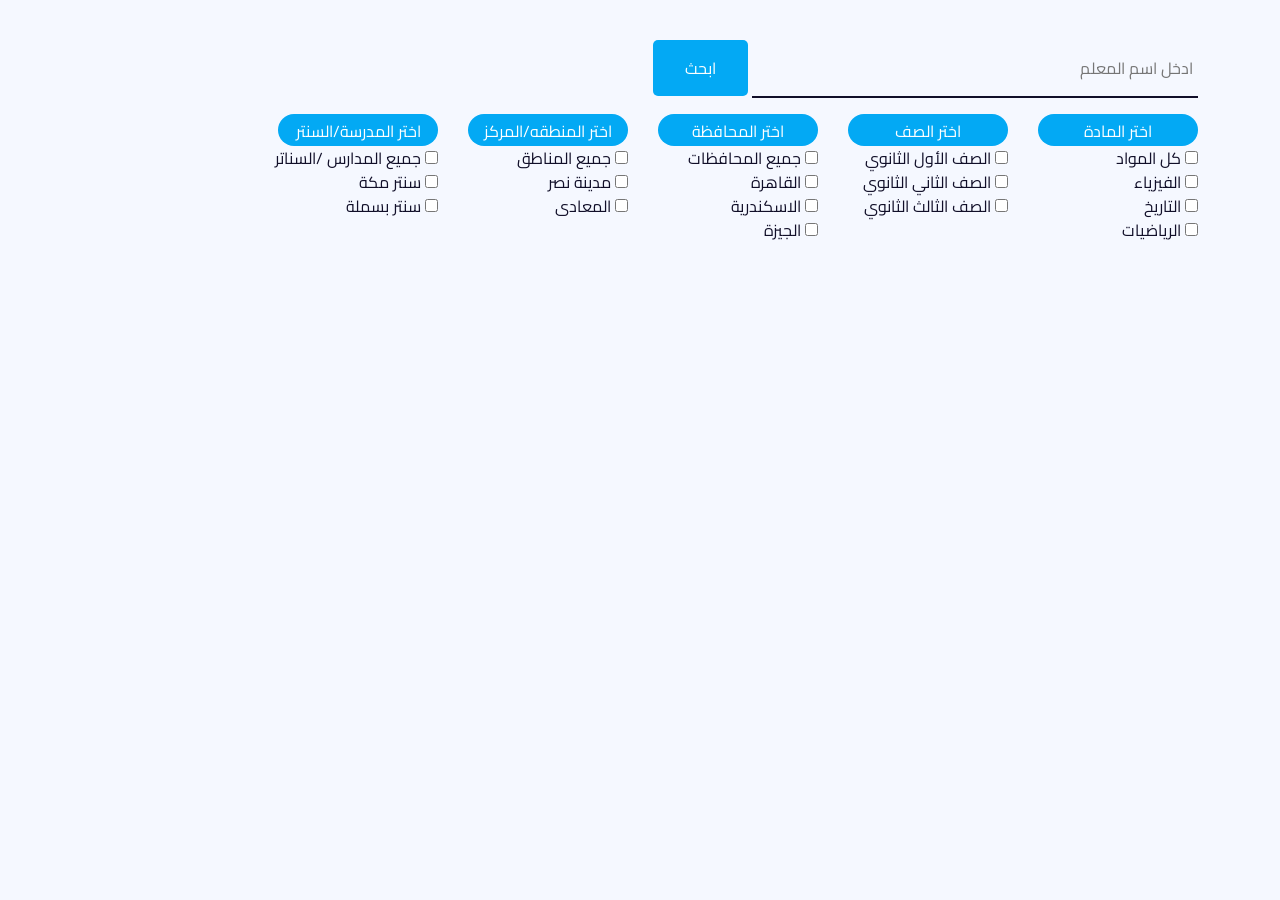
<file: teachers.html>
<!DOCTYPE html>
<html lang="ar" dir="rtl">
    <head>
        <meta name="viewport" content="width=device-width, initial-scale=1.0" />
        <title>Product Filter And Search</title>
        <!-- Google Font -->
        <link
            href="https://fonts.googleapis.com/css2?family=Poppins:wght@400;500&display=swap"
            rel="stylesheet"
        />
        <!-- Stylesheet -->
        <!-- main-styles -->
        <link rel="stylesheet" href="assets/css/bootstrap.rtl.min.css" />
        <link rel="stylesheet" href="assets/css/slick-theme.css" />
        <link rel="stylesheet" href="assets/css/slick.css" />
        <!--style-->
        <link rel="stylesheet" href="assets/css/main.css" />
    </head>
    <body>
        <div class="wrapper container">
            <div id="search-container">
                <input
                    type="search"
                    id="search-input"
                    class="search-input"
                    placeholder="ادخل اسم المعلم"
                />
                <button id="search">ابحث</button>
            </div>
            <div class="checkboxs row">
                <div class="col-md-2">
                    <ul class="subject-checkbox">
                        <label class="choose">اختر المادة</label>
                        <li>
                            <input
                                type="checkbox"
                                name="group1[]"
                                class="button-value"
                                onclick="filterProduct('all')"
                            />
                            <label for="cb1">كل المواد</label>
                        </li>
                        <li>
                            <input
                                type="checkbox"
                                name="group1[]"
                                class="button-value"
                                onclick="filterProduct('الفيزياء')"
                            />
                            <label for="cb1">الفيزياء</label>
                        </li>
                        <li>
                            <input
                                type="checkbox"
                                name="group1[]"
                                class="button-value"
                                onclick="filterProduct('التاريخ')"
                            />
                            <label for="cb2">التاريخ</label>
                        </li>
                        <li>
                            <input
                                type="checkbox"
                                name="group1[]"
                                class="button-value"
                                onclick="filterProduct('الرياضيات')"
                            />
                            <label for="cb3">الرياضيات</label>
                        </li>
                    </ul>
                </div>
                <div class="col-md-2">
                    <ul class="grade-checkbox">
                        <label class="choose">اختر الصف</label>
                        <li>
                            <input
                                type="checkbox"
                                name="group1[]"
                                class="button-value2"
                                onclick="filterGrade('الأول')"
                            />
                            <label for="cb3">الصف الأول الثانوي</label>
                        </li>
                        <li>
                            <input
                                type="checkbox"
                                name="group1[]"
                                class="button-value2"
                                onclick="filterGrade('الثاني')"
                            />
                            <label for="cb5">الصف الثاني الثانوي</label>
                        </li>
                        <li>
                            <input
                                type="checkbox"
                                name="group1[]"
                                class="button-value2"
                                onclick="filterGrade('الثالث')"
                            />
                            <label for="cb6">الصف الثالث الثانوي</label>
                        </li>
                    </ul>
                </div>
                <div class="col-md-2">
                    <ul class="Area-checkbox">
                        <label class="choose">اختر المحافظة</label>
                        <li>
                            <input
                                type="checkbox"
                                name="group1[]"
                                class="button-value"
                                onclick="filterArea('all')"
                            />
                            <label for="cb7">جميع المحافظات</label>
                        </li>
                        <li>
                            <input
                                type="checkbox"
                                name="group1[]"
                                class="button-value3"
                                onclick="filterArea('القاهرة')"
                            />
                            <label for="cb8">القاهرة</label>
                        </li>
                        <li>
                            <input
                                type="checkbox"
                                name="group1[]"
                                class="button-value3"
                                onclick="filterArea('الاسكندرية')"
                            />
                            <label for="cb9">الاسكندرية</label>
                        </li>
                        <li>
                            <input
                                type="checkbox"
                                name="group3[]"
                                class="button-value"
                                onclick="filterArea('الجيزة')"
                            />
                            <label for="cb9">الجيزة</label>
                        </li>
                    </ul>
                </div>
                <div class="col-md-2">
                    <ul class="location-checkbox">
                        <label class="choose">اختر المنطقه/المركز</label>
                        <li>
                            <input
                                type="checkbox"
                                name="group1[]"
                                class="button-value3"
                                onclick="filterArea('all')"
                            />
                            <label for="cb8">جميع المناطق</label>
                        </li>

                        <li>
                            <input
                                type="checkbox"
                                name="group1[]"
                                class="button-value4"
                                onclick="filterLocation('مدينةنصر')"
                            />
                            <label for="cb9">مدينة نصر</label>
                        </li>
                        <li>
                            <input
                                type="checkbox"
                                name="group1[]"
                                class="button-value4"
                                onclick="filterLocation('المعادى')"
                            />
                            <label for="cb10">المعادى</label>
                        </li>
                    </ul>
                </div>
                <div class="col-md-2">
                    <ul class="location-checkbox">
                        <label class="choose">اختر المدرسة/السنتر</label>
                        <li>
                            <input
                                type="checkbox"
                                name="group1[]"
                                class="button-value5"
                                onclick="filterCenter('all')"
                            />
                            <label for="cb8">جميع المدارس /السناتر</label>
                        </li>

                        <li>
                            <input
                                type="checkbox"
                                name="group1[]"
                                class="button-value5"
                                onclick="filterCenter('سنترمكة')"
                            />
                            <label for="cb9">سنتر مكة</label>
                        </li>
                        <li>
                            <input
                                type="checkbox"
                                name="group1[]"
                                class="button-value5"
                                onclick="filterCenter('بسملة')"
                            />
                            <label for="cb10">سنتر بسملة</label>
                        </li>
                    </ul>
                </div>
            </div>

            <div id="teachers" class="row justify-content-center"></div>
        </div>
        <!-- scripts -->
        <script src="assets/js/jquery.min.js"></script>
        <script src="assets/js/slick.min.js"></script>
        <script src="assets/js/bootstrap.min.js"></script>
        <script src="assets/js/index.js"></script>
        <script src="assets/js/slider.js"></script>
        <script src="assets/js/teachers.js"></script>
    </body>
</html>
</file>
<file: assets/css/index.css>
@charset "UTF-8";
/* Start Global */
* {
  box-sizing: border-box;
}
*:focus, *:active, *:checked {
  outline: 0 !important;
  box-shadow: none !important;
}

@font-face {
  font-family: Cairo;
  src: url("/assets/fonts/Cairo-Regular.ttf");
  font-weight: normal;
}
@font-face {
  font-family: Cairo;
  src: url("/assets/fonts/Cairo-Bold.ttf");
  font-weight: bold;
}
body {
  font-family: Cairo;
}

li,
ul {
  list-style: none;
  padding: 0;
  margin: 0;
}

a {
  color: inherit;
  text-decoration: none;
}
a:hover {
  color: inherit;
}

button.btn:hover,
button.btn {
  color: white;
}

.primary-color {
  color: #03a9f4;
}

h2 {
  text-align: center;
}

h3 {
  font-size: 1.25rem;
  color: #145da0;
}

p {
  font-size: 1rem;
  color: #868b8e;
}

.padding_y {
  padding: 120px 0;
}

.free-modal .submit_btn {
  background: #00bcd5;
}

/* End Global */
/*Start main-components */
section.sec {
  margin: 6.25rem 0;
}

.scrollToTop {
  position: fixed;
  right: 0.5rem;
  bottom: 0.5rem;
  display: none;
}

@media (min-width: 320px) and (max-width: 567px) {
  body,
html {
    font-size: 1rem;
  }

  .slider-wrapper {
    width: 80%;
    margin: 0 auto;
  }
}
@media (min-width: 568px) and (max-width: 767px) {
  .slider-wrapper {
    width: 90%;
  }
}
/*End */
.navbar {
  position: fixed;
  top: 0;
  left: 0;
  right: 0;
  background: white;
  z-index: 9999;
  box-shadow: 0px 0px 10px 0px rgba(83, 83, 83, 0.75);
}
.navbar .container {
  padding-top: 0;
}
.navbar .navbar-brand {
  width: 50px;
  height: 50px;
}
.navbar .navbar-brand img {
  border-radius: 50%;
}
.navbar-nav {
  align-items: center;
}
.navbar-nav .nav-item {
  margin: 0;
  padding: 2px;
}
.navbar-nav .nav-item > a {
  font-weight: normal;
  color: #707070;
}
.navbar-nav .nav-item > a.nav-link {
  font-size: 1rem;
  position: relative;
}
.navbar-nav .nav-item > a.nav-link.active {
  color: #03a9f4;
  font-weight: bold;
}
.navbar-nav .nav-item > a.nav-link.active::after {
  width: 30%;
  background-color: #03a9f4;
}
.navbar-nav .nav-item > a.nav-link::after {
  content: "";
  position: absolute;
  bottom: 0;
  left: 50%;
  height: 3px;
  transform: translateX(-50%);
  width: 0;
  transition: all 0.5s;
}
.navbar .nav-right button {
  font-size: 1.5rem;
  margin-right: 0.5rem;
}
.navbar .nav-right button.btn {
  font-size: 1rem;
  width: 7.8125rem;
}
.navbar .nav-right button.btn-subscribe__now {
  background: #03a9f4;
  color: white;
  width: 10rem;
  height: 3rem;
}
.navbar .nav-right button.btn-subscribe {
  border: 1px solid #d6d6d6;
  background: #f1f1f1;
  color: #707070;
  display: flex;
  justify-content: center;
  align-items: center;
  width: 10rem;
  height: 3rem;
}

@media (max-width: 992px) {
  .navbar {
    box-shadow: 0 0 8px 0px #e3e3e3 !important;
  }
  .navbar:active {
    box-shadow: 0 0 8px 0px #e3e3e3 !important;
  }
  .navbar .nav-right {
    flex-direction: row;
    flex-wrap: wrap;
    align-items: center;
    justify-content: center;
  }
  .navbar .nav-right button.btn {
    margin: 0.25rem 0.25rem;
  }
  .navbar .nav-right .dropdown button {
    margin: auto;
  }
}
@media (min-width: 992px) and (max-width: 1199px) {
  .navbar {
    margin-bottom: 2rem;
  }
  .navbar .navbar-brand {
    width: 50px;
    height: 50px;
  }
  .navbar .navbar-brand img {
    border-radius: 50%;
  }
  .navbar-nav {
    align-items: center;
  }
  .navbar-nav .nav-item > a {
    font-size: 20px;
    font-weight: normal;
    color: #707070;
  }
  .navbar-nav .nav-item > a.nav-link {
    position: relative;
    margin: 0;
    padding: 0 3px;
    font-size: 1rem;
  }
  .navbar-nav .nav-item > a.nav-link.active {
    color: #03a9f4;
    font-weight: bold;
  }
  .navbar-nav .nav-item > a.nav-link.active::after {
    width: 30%;
    background-color: #03a9f4;
  }
  .navbar-nav .nav-item > a.nav-link::after {
    content: "";
    position: absolute;
    bottom: 0;
    left: 50%;
    height: 3px;
    transform: translateX(-50%);
    width: 0;
    transition: all 0.5s;
  }
  .navbar .nav-right button {
    font-size: 1rem;
    margin-right: 0.5rem;
  }
  .navbar .nav-right button.btn {
    font-size: 1rem;
    width: 7.8125rem;
  }
  .navbar .nav-right button.btn-subscribe__now {
    background: #03a9f4;
    color: white;
    width: 8rem;
    height: 3rem;
  }
  .navbar .nav-right button.btn-subscribe {
    border: 1px solid #d6d6d6;
    background: #f1f1f1;
    color: #707070;
    display: flex;
    justify-content: center;
    align-items: center;
    width: 10rem;
    height: 3rem;
    font-size: 1rem;
  }
}
@media (min-width: 1200px) {
  .navbar {
    margin-bottom: 2rem;
  }
  .navbar .navbar-brand {
    width: 50px;
    height: 50px;
  }
  .navbar .navbar-brand img {
    border-radius: 50%;
  }
  .navbar-nav {
    align-items: center;
  }
  .navbar-nav .nav-item {
    margin: 0;
    padding: 0;
  }
  .navbar-nav .nav-item > a {
    font-size: 20px;
    font-weight: normal;
    color: #707070;
  }
  .navbar-nav .nav-item > a.nav-link {
    position: relative;
  }
  .navbar-nav .nav-item > a.nav-link.active {
    color: #03a9f4;
    font-weight: bold;
  }
  .navbar-nav .nav-item > a.nav-link.active::after {
    width: 30%;
    background-color: #03a9f4;
  }
  .navbar-nav .nav-item > a.nav-link::after {
    content: "";
    position: absolute;
    bottom: 0;
    left: 50%;
    height: 3px;
    transform: translateX(-50%);
    width: 0;
    transition: all 0.5s;
  }
  .navbar .nav-right button {
    font-size: 1.5rem;
    margin-right: 0.5rem;
  }
  .navbar .nav-right button.btn {
    font-size: 1rem;
    width: 7.8125rem;
  }
  .navbar .nav-right button.btn-subscribe__now {
    background: #03a9f4;
    color: white;
    width: 10rem;
    height: 3rem;
  }
  .navbar .nav-right button.btn-subscribe {
    border: 1px solid #d6d6d6;
    background: #f1f1f1;
    color: #707070;
    display: flex;
    justify-content: center;
    align-items: center;
    width: 10rem;
    height: 3rem;
  }
}
.signup .row {
  height: 100%;
}
.signup__bg {
  position: relative;
  background: url("/assets/images/login-signup/bg.png") no-repeat center center;
  background-size: cover;
}
.signup__bg img.logo {
  position: absolute;
  top: 50%;
  left: 50%;
  transform: translate(-50%, -50%);
}
.signup__form {
  height: 100%;
  background: white;
  position: relative;
  padding: 2rem 5rem;
}
.signup__form header {
  margin-bottom: 1rem;
  color: #707070;
}
.signup__form header h2 {
  font-size: 2.5rem;
}
.signup__form header p {
  font-size: 1.25rem;
}
.signup__form button.btn-close {
  position: absolute;
  left: 2rem;
  top: 2rem;
}
.signup__form form div.password {
  position: relative;
}
.signup__form form div.password img {
  position: absolute;
  left: 0.5rem;
  top: 50%;
  transform: translateY(-50%);
  cursor: pointer;
}
.signup__form form div.password input.form-control {
  padding-left: 2.5rem;
}
.signup__form form input {
  background: #f1f5f9;
  border: none;
  padding: 0.8rem 1rem;
  margin-bottom: 0.5rem;
  border: 1px solid #f1f5f9 !important;
  transition: all 0.5s;
  color: #acacac;
}
.signup__form form input.form-control::-moz-placeholder {
  color: #acacac !important;
}
.signup__form form input.form-control:-ms-input-placeholder {
  color: #acacac !important;
}
.signup__form form input.form-control::-webkit-input-placeholder {
  color: #acacac !important;
}
.signup__form form input:focus {
  border: 1px solid #d8d8d8 !important;
}
.signup button.sign-btn {
  padding: 0.5rem 0;
  width: 100%;
  margin-bottom: 0.5rem;
}
.signup .btn-submit {
  color: white;
  background: #f44236;
}
.signup .btn-google {
  background: #f1f5f9;
}
.signup .btn-google img {
  margin-left: 0.5rem;
  width: 1.7rem;
}
.signup__footer {
  color: #707070;
  text-align: center;
}
.signup__footer .btn {
  color: #707070;
  font-weight: bold;
  margin-right: -0.7rem;
}
.signup.login .signup__form {
  display: flex;
  flex-direction: column;
  justify-content: center;
}

@media (max-width: 768px) {
  .signup .row {
    height: 100%;
  }
  .signup .modal-dialog {
    width: 100%;
    height: 100%;
    margin: 0;
    padding: 0;
  }
  .signup .modal-content {
    height: auto;
    min-height: 100%;
    border-radius: 0;
  }
  .signup__bg {
    display: none;
  }
  .signup__form {
    padding: 2rem;
  }
  .signup__form header h2 {
    font-size: 1.5rem;
    font-weight: bold;
  }
  .signup__form header p {
    font-size: 1rem;
    font-weight: normal;
  }
  .signup.login .signup__form {
    min-height: 100vh;
    display: flex;
    flex-direction: column;
    justify-content: center;
  }
}
@media (min-width: 768px) and (max-width: 991px) {
  .signup__bg img.logo {
    width: 150px;
  }
  .signup__form header p {
    font-size: 1rem;
    font-weight: normal;
  }
}
footer {
  margin-top: 2rem;
}
footer h2 {
  color: #707070;
  font-size: 2rem;
  font-weight: bold;
}
footer h2:after {
  content: "";
  display: inline-block;
  height: 2px;
  width: 80px;
  background-color: #707070;
  margin: 0 20px;
}
footer h2:before {
  content: "";
  display: inline-block;
  height: 2px;
  width: 80px;
  background-color: #707070;
  margin: 0 20px;
}
footer p {
  color: #9f9f9f;
}
footer .mainFooter-container {
  padding: 30px 0;
  max-width: 900px;
  margin: 0 auto;
}
footer .mainFooter-container__head {
  color: #707070;
  font-size: 1.35rem;
  font-weight: bold;
}
footer .mainFooter-down {
  padding: 20px 0;
}
footer .mainFooter-down ul li {
  list-style-type: none;
  display: inline-block;
  margin-left: 10px;
}
footer .mainFooter-down ul li a {
  color: #707070;
}
footer .mainFooter-down ul li a i {
  border: 1px solid #aaa;
  padding: 5px;
  border-radius: 3px;
}
footer .mainFooter-down .social-icons img {
  transition: all 0.2s;
}
footer .mainFooter-down .facebook:hover {
  border: red;
  filter: invert(33%) sepia(6%) saturate(5290%) hue-rotate(183deg) brightness(99%) contrast(93%);
}
footer .mainFooter-down .twitter:hover {
  filter: invert(47%) sepia(77%) saturate(942%) hue-rotate(176deg) brightness(96%) contrast(98%);
}
footer .mainFooter-down .instagram:hover {
  filter: invert(23%) sepia(82%) saturate(2291%) hue-rotate(292deg) brightness(92%) contrast(93%);
}
footer .mainFooter-down .youtube:hover {
  filter: invert(18%) sepia(67%) saturate(6426%) hue-rotate(356deg) brightness(99%) contrast(124%);
}

@media (max-width: 568px) {
  footer h2 {
    margin-bottom: 2rem;
  }
  footer h2:after {
    width: 50px;
  }
  footer h2:before {
    width: 50px;
  }
  footer .mainFooter-container {
    padding: 30px 0;
    max-width: 900px;
    margin: 0 auto;
  }
  footer .mainFooter-container__head {
    color: #707070;
    font-size: 1.35rem;
    font-weight: bold;
  }
  footer .mainFooter-down .money-check img:last-of-type {
    padding-top: 1rem;
  }
}
.custom-file-input::-webkit-file-upload-button {
  visibility: hidden;
}

.custom-file-input::before {
  content: " اختر ملف";
  display: inline-block;
  background-color: #03a9f4;
  border: 1px solid #03a9f4;
  border-radius: 3px;
  padding: 5px 8px;
  outline: none;
  white-space: nowrap;
  -webkit-user-select: none;
  cursor: pointer;
  color: #fff;
  font-size: 1rem;
  width: 7rem;
  text-align: center;
  margin: 0;
}

.custom-file-input:hover::before {
  border-color: black;
}

.custom-file-input:active::before {
  background: -webkit-linear-gradient(top, #e3e3e3, #f9f9f9);
}

.image-preview {
  width: 100%;
  min-height: 30px;
  margin-bottom: 20px;
  display: none;
}

input[type=file] {
  color: rgba(0, 0, 0, 0);
}

header.main-header {
  display: flex;
  align-items: baseline;
  justify-content: center;
  margin-bottom: 2.875rem;
}
header.main-header span {
  width: 1.5rem;
  height: 0.25rem;
  background-color: #03a9f4;
  margin-inline-end: 0.5rem;
}
header.main-header h2 {
  font-weight: bold;
  font-size: 2.5rem;
  color: #636363;
}

.text {
  text-align: center;
  margin-bottom: 60px;
  font-size: 20px;
}

@media (min-width: 320px) and (max-width: 567px) {
  header.main-header {
    margin-bottom: 2rem;
  }
  header.main-header h2 {
    font-size: 1.5rem;
  }
  header.main-header span {
    margin-left: 0;
  }
}
.create-modal .bg__popUp__content .bg__popUp__item {
  border: 1px solid #d6d6d6;
  background: #03a9f4;
  color: white;
  display: flex;
  justify-content: center;
  align-items: center;
  width: 15rem;
  height: 3rem;
  margin: 0.5rem auto;
  border-radius: 4px;
}
.create-modal .bg__popUp__content .bg__popUp__item.student {
  background-color: #4fbdba;
}

.questions .sub-header {
  justify-content: flex-start !important;
  margin-bottom: 1rem !important;
}
.questions__main .btn__wrapper {
  display: flex;
  flex-direction: row-reverse;
  margin-top: 1rem;
}
.questions__main .btn__wrapper button.btn.btn__add-main {
  background: #00bcd5 !important;
}

.repeat-questions__accordion .accordion-button:not(.collapsed) {
  box-shadow: none;
}
.repeat-questions__accordion .accordion-button:not(.collapsed),
.repeat-questions__accordion .accordion-button {
  color: #03a9f4;
  font-size: 1.25rem;
  font-weight: bold;
}
.repeat-questions__accordion .accordion-body {
  color: #707070;
}

.contact-us figure img {
  width: 90%;
}
.contact-us form div.add-image input {
  padding: 0;
}
.contact-us form input,
.contact-us form textarea {
  padding: 0.8rem 1rem;
  margin: 1rem 0;
}
.contact-us form input.form-control::-moz-placeholder,
.contact-us form textarea.form-control::-moz-placeholder {
  color: #acacac !important;
}
.contact-us form input.form-control:-ms-input-placeholder,
.contact-us form textarea.form-control:-ms-input-placeholder {
  color: #acacac !important;
}
.contact-us form input.form-control::-webkit-input-placeholder,
.contact-us form textarea.form-control::-webkit-input-placeholder {
  color: #acacac !important;
}
.contact-us form textarea {
  max-height: 400px;
  min-height: 300px;
}
.contact-us form button {
  background-color: #03a9f4;
  color: white;
  padding: 1rem;
  width: 100%;
}
.contact-us form button img {
  margin-right: 0.5rem;
}

.why-we__content,
.uniquely__content {
  height: 97%;
  border-radius: 0.5rem;
  overflow: hidden;
}
.why-we__items .item,
.uniquely__items .item {
  display: flex;
  justify-content: center;
  align-items: center;
  justify-content: flex-end;
  flex-direction: column;
  border: 1px solid #d8d8d8;
  border-radius: 10px;
  min-height: 280px;
}
.why-we__items .item img,
.uniquely__items .item img {
  width: 130px;
  margin-bottom: 2rem;
}
.why-we .why-we__content,
.uniquely .why-we__content {
  background: url("/assets/images/home/why-we.png") no-repeat center center;
  position: relative;
  background-size: cover;
}
.why-we .why-we__content p,
.uniquely .why-we__content p {
  position: absolute;
  left: 0;
  right: 0;
  bottom: 0;
  height: 300px;
  color: white;
  background: #005e6b;
  background: linear-gradient(0deg, #005e6b 0%, rgba(0, 184, 208, 0.01) 100%);
  display: flex;
  align-items: flex-end;
  padding: 0 1rem 3.125rem;
  font-size: 1.4rem;
}
.why-we .why-we__items .item figcaption,
.uniquely .why-we__items .item figcaption {
  margin-bottom: 1rem;
  font-size: 1.5rem;
  color: #707070;
}

.btn_useFree {
  background-color: #03a9f4;
  color: white;
  border: 1px solid #03a9f4;
  width: 12rem;
  height: 3rem;
  border-radius: 1rem;
  margin-inline-end: 0.5rem;
}

.why-we figure {
  width: 85%;
  margin: auto;
}
.why-we figure .about-img {
  width: 85%;
  display: block;
  margin: auto;
}

@media (min-width: 320px) and (max-width: 567px) {
  .why-we figure {
    width: 120%;
    margin: auto;
  }
  .why-we figure .about-img {
    width: 100%;
    display: block;
    margin: auto;
  }
}
@media (min-width: 568px) and (max-width: 767px) {
  .about-img {
    width: 100%;
  }
}
@media (max-width: 768px) {
  .repeat-questions__accordion .accordion-button:not(.collapsed),
.repeat-questions__accordion .accordion-button {
    font-size: 1rem;
  }
}

/*# sourceMappingURL=index.css.map */
</file>
<file: assets/css/main.css>
@charset "UTF-8";
/* Start Global */
* {
  box-sizing: border-box;
}
*:focus,
*:active,
*:checked {
  outline: 0 !important;
  box-shadow: none !important;
}

@font-face {
  font-family: Cairo;
  src: url("/assets/fonts/Cairo-Regular.ttf");
  font-weight: normal;
}
@font-face {
  font-family: Cairo;
  src: url("/assets/fonts/Cairo-Bold.ttf");
  font-weight: bold;
}
body {
  font-family: Cairo;
}

li,
ul {
  list-style: none;
  padding: 0;
  margin: 0;
}

a {
  color: inherit;
  text-decoration: none;
}
a:hover {
  color: inherit;
}

button.btn:hover,
button.btn {
  color: white;
}

.primary-color {
  color: #03a9f4;
}

h2 {
  text-align: center;
}

h3 {
  font-size: 1.25rem;
  color: #145da0;
}

p {
  font-size: 1rem;
  color: #868b8e;
}

.padding_y {
  padding: 120px 0;
}

.free-modal .submit_btn {
  background: #00bcd5;
}

/* End Global */
/*Start main-components */
section.sec {
  margin: 6.25rem 0;
}

.scrollToTop {
  position: fixed;
  right: 0.5rem;
  bottom: 0.5rem;
  display: none;
}

@media (min-width: 320px) and (max-width: 567px) {
  body,
  html {
    font-size: 1rem;
  }

  .slider-wrapper {
    width: 80%;
    margin: 0 auto;
  }
}
@media (min-width: 568px) and (max-width: 767px) {
  .slider-wrapper {
    width: 90%;
  }
}
/*End */
.navbar {
  position: fixed;
  top: 0;
  left: 0;
  right: 0;
  background: white;
  box-shadow: 0px 0px 10px 0px rgba(83, 83, 83, 0.75);
}
.navbar .container {
  padding-top: 0;
}
.navbar .navbar-brand {
  width: 50px;
  height: 50px;
}
.navbar .navbar-brand img {
  border-radius: 50%;
}
.navbar-nav {
  align-items: center;
}
.navbar-nav .nav-item {
  margin: 0;
  padding: 2px;
}
.navbar-nav .nav-item > a {
  font-weight: normal;
  color: #707070;
}
.navbar-nav .nav-item > a.nav-link {
  font-size: 1rem;
  position: relative;
}
.navbar-nav .nav-item > a.nav-link.active {
  color: #03a9f4;
  font-weight: bold;
}
.navbar-nav .nav-item > a.nav-link.active::after {
  width: 30%;
  background-color: #03a9f4;
}
.navbar-nav .nav-item > a.nav-link::after {
  content: "";
  position: absolute;
  bottom: 0;
  left: 50%;
  height: 3px;
  transform: translateX(-50%);
  width: 0;
  transition: all 0.5s;
}
.navbar .nav-right button {
  font-size: 1.5rem;
  margin-right: 0.5rem;
}
.navbar .nav-right button.btn {
  font-size: 1rem;
  width: 7.8125rem;
}
.navbar .nav-right button.btn-subscribe__now {
  background: #03a9f4;
  color: white;
  width: 10rem;
  height: 3rem;
}
.navbar .nav-right button.btn-subscribe {
  border: 1px solid #d6d6d6;
  background: #f1f1f1;
  color: #707070;
  display: flex;
  justify-content: center;
  align-items: center;
  width: 10rem;
  height: 3rem;
}

@media (max-width: 992px) {
  .navbar {
    box-shadow: 0 0 8px 0px #e3e3e3 !important;
  }
  .navbar:active {
    box-shadow: 0 0 8px 0px #e3e3e3 !important;
  }
  .navbar .nav-right {
    flex-direction: row;
    flex-wrap: wrap;
    align-items: center;
    justify-content: center;
  }
  .navbar .nav-right button.btn {
    margin: 0.25rem 0.25rem;
  }
  .navbar .nav-right .dropdown button {
    margin: auto;
  }
}
@media (min-width: 992px) and (max-width: 1199px) {
  .navbar {
    margin-bottom: 2rem;
  }
  .navbar .navbar-brand {
    width: 50px;
    height: 50px;
  }
  .navbar .navbar-brand img {
    border-radius: 50%;
  }
  .navbar-nav {
    align-items: center;
  }
  .navbar-nav .nav-item > a {
    font-size: 20px;
    font-weight: normal;
    color: #707070;
  }
  .navbar-nav .nav-item > a.nav-link {
    position: relative;
    margin: 0;
    padding: 0 3px;
    font-size: 1rem;
  }
  .navbar-nav .nav-item > a.nav-link.active {
    color: #03a9f4;
    font-weight: bold;
  }
  .navbar-nav .nav-item > a.nav-link.active::after {
    width: 30%;
    background-color: #03a9f4;
  }
  .navbar-nav .nav-item > a.nav-link::after {
    content: "";
    position: absolute;
    bottom: 0;
    left: 50%;
    height: 3px;
    transform: translateX(-50%);
    width: 0;
    transition: all 0.5s;
  }
  .navbar .nav-right button {
    font-size: 1rem;
    margin-right: 0.5rem;
  }
  .navbar .nav-right button.btn {
    font-size: 1rem;
    width: 7.8125rem;
  }
  .navbar .nav-right button.btn-subscribe__now {
    background: #03a9f4;
    color: white;
    width: 8rem;
    height: 3rem;
  }
  .navbar .nav-right button.btn-subscribe {
    border: 1px solid #d6d6d6;
    background: #f1f1f1;
    color: #707070;
    display: flex;
    justify-content: center;
    align-items: center;
    width: 10rem;
    height: 3rem;
    font-size: 1rem;
  }
}
@media (min-width: 1200px) {
  .navbar {
    margin-bottom: 2rem;
  }
  .navbar .navbar-brand {
    width: 50px;
    height: 50px;
  }
  .navbar .navbar-brand img {
    border-radius: 50%;
  }
  .navbar-nav {
    align-items: center;
  }
  .navbar-nav .nav-item {
    margin: 0;
    padding: 0;
  }
  .navbar-nav .nav-item > a {
    font-size: 20px;
    font-weight: normal;
    color: #707070;
  }
  .navbar-nav .nav-item > a.nav-link {
    position: relative;
  }
  .navbar-nav .nav-item > a.nav-link.active {
    color: #03a9f4;
    font-weight: bold;
  }
  .navbar-nav .nav-item > a.nav-link.active::after {
    width: 30%;
    background-color: #03a9f4;
  }
  .navbar-nav .nav-item > a.nav-link::after {
    content: "";
    position: absolute;
    bottom: 0;
    left: 50%;
    height: 3px;
    transform: translateX(-50%);
    width: 0;
    transition: all 0.5s;
  }
  .navbar .nav-right button {
    font-size: 1.5rem;
    margin-right: 0.5rem;
  }
  .navbar .nav-right button.btn {
    font-size: 1rem;
    width: 7.8125rem;
  }
  .navbar .nav-right button.btn-subscribe__now {
    background: #03a9f4;
    color: white;
    width: 10rem;
    height: 3rem;
  }
  .navbar .nav-right button.btn-subscribe {
    border: 1px solid #d6d6d6;
    background: #f1f1f1;
    color: #707070;
    display: flex;
    justify-content: center;
    align-items: center;
    width: 10rem;
    height: 3rem;
  }
}
.signup .row {
  height: 100%;
}
.signup__bg {
  position: relative;
  background: url("/assets/images/login-signup/bg.png") no-repeat center center;
  background-size: cover;
}
.signup__bg img.logo {
  position: absolute;
  top: 50%;
  left: 50%;
  transform: translate(-50%, -50%);
}
.signup__form {
  height: 100%;
  background: white;
  position: relative;
  padding: 2rem 5rem;
}
.signup__form header {
  margin-bottom: 1rem;
  color: #707070;
}
.signup__form header h2 {
  font-size: 2.5rem;
}
.signup__form header p {
  font-size: 1.25rem;
}
.signup__form button.btn-close {
  position: absolute;
  left: 2rem;
  top: 2rem;
}
.signup__form form div.password {
  position: relative;
}
.signup__form form div.password img {
  position: absolute;
  left: 0.5rem;
  top: 50%;
  transform: translateY(-50%);
  cursor: pointer;
}
.signup__form form div.password input.form-control {
  padding-left: 2.5rem;
}
.signup__form form input {
  background: #f1f5f9;
  border: none;
  padding: 0.8rem 1rem;
  margin-bottom: 0.5rem;
  border: 1px solid #f1f5f9 !important;
  transition: all 0.5s;
  color: #acacac;
}
.signup__form form input.form-control::-moz-placeholder {
  color: #acacac !important;
}
.signup__form form input.form-control:-ms-input-placeholder {
  color: #acacac !important;
}
.signup__form form input.form-control::-webkit-input-placeholder {
  color: #acacac !important;
}
.signup__form form input:focus {
  border: 1px solid #d8d8d8 !important;
}
.signup button.sign-btn {
  padding: 0.5rem 0;
  width: 100%;
  margin-bottom: 0.5rem;
}
.signup .btn-submit {
  color: white;
  background: #f44236;
}
.signup .btn-google {
  background: #f1f5f9;
}
.signup .btn-google img {
  margin-left: 0.5rem;
  width: 1.7rem;
}
.signup__footer {
  color: #707070;
  text-align: center;
}
.signup__footer .btn {
  color: #707070;
  font-weight: bold;
  margin-right: -0.7rem;
}
.signup.login .signup__form {
  display: flex;
  flex-direction: column;
  justify-content: center;
}

@media (max-width: 768px) {
  .signup .row {
    height: 100%;
  }
  .signup .modal-dialog {
    width: 100%;
    height: 100%;
    margin: 0;
    padding: 0;
  }
  .signup .modal-content {
    height: auto;
    min-height: 100%;
    border-radius: 0;
  }
  .signup__bg {
    display: none;
  }
  .signup__form {
    padding: 2rem;
  }
  .signup__form header h2 {
    font-size: 1.5rem;
    font-weight: bold;
  }
  .signup__form header p {
    font-size: 1rem;
    font-weight: normal;
  }
  .signup.login .signup__form {
    min-height: 100vh;
    display: flex;
    flex-direction: column;
    justify-content: center;
  }
}
@media (min-width: 768px) and (max-width: 991px) {
  .signup__bg img.logo {
    width: 150px;
  }
  .signup__form header p {
    font-size: 1rem;
    font-weight: normal;
  }
}
footer {
  margin-top: 2rem;
}
footer h2 {
  color: #707070;
  font-size: 2rem;
  font-weight: bold;
}
footer h2:after {
  content: "";
  display: inline-block;
  height: 2px;
  width: 80px;
  background-color: #707070;
  margin: 0 20px;
}
footer h2:before {
  content: "";
  display: inline-block;
  height: 2px;
  width: 80px;
  background-color: #707070;
  margin: 0 20px;
}
footer p {
  color: #9f9f9f;
}
footer .mainFooter-container {
  padding: 30px 0;
  max-width: 900px;
  margin: 0 auto;
}
footer .mainFooter-container__head {
  color: #707070;
  font-size: 1.35rem;
  font-weight: bold;
}
footer .mainFooter-down {
  padding: 20px 0;
}
footer .mainFooter-down ul li {
  list-style-type: none;
  display: inline-block;
  margin-left: 10px;
}
footer .mainFooter-down ul li a {
  color: #707070;
}
footer .mainFooter-down ul li a i {
  border: 1px solid #aaa;
  padding: 5px;
  border-radius: 3px;
}
footer .mainFooter-down .social-icons img {
  transition: all 0.2s;
}
footer .mainFooter-down .facebook:hover {
  border: red;
  filter: invert(33%) sepia(6%) saturate(5290%) hue-rotate(183deg)
    brightness(99%) contrast(93%);
}
footer .mainFooter-down .twitter:hover {
  filter: invert(47%) sepia(77%) saturate(942%) hue-rotate(176deg)
    brightness(96%) contrast(98%);
}
footer .mainFooter-down .instagram:hover {
  filter: invert(23%) sepia(82%) saturate(2291%) hue-rotate(292deg)
    brightness(92%) contrast(93%);
}
footer .mainFooter-down .youtube:hover {
  filter: invert(18%) sepia(67%) saturate(6426%) hue-rotate(356deg)
    brightness(99%) contrast(124%);
}

@media (max-width: 568px) {
  footer h2 {
    margin-bottom: 2rem;
  }
  footer h2:after {
    width: 50px;
  }
  footer h2:before {
    width: 50px;
  }
  footer .mainFooter-container {
    padding: 30px 0;
    max-width: 900px;
    margin: 0 auto;
  }
  footer .mainFooter-container__head {
    color: #707070;
    font-size: 1.35rem;
    font-weight: bold;
  }
  footer .mainFooter-down .money-check img:last-of-type {
    padding-top: 1rem;
  }
}
header.main-header {
  display: flex;
  align-items: baseline;
  justify-content: center;
  margin-bottom: 2.875rem;
}
header.main-header span {
  width: 1.5rem;
  height: 0.25rem;
  background-color: #03a9f4;
  margin-inline-end: 0.5rem;
}
header.main-header h2 {
  font-weight: bold;
  font-size: 2.5rem;
  color: #636363;
}

.text {
  text-align: center;
  margin-bottom: 60px;
  font-size: 20px;
}

@media (min-width: 320px) and (max-width: 567px) {
  header.main-header {
    margin-bottom: 2rem;
  }
  header.main-header h2 {
    font-size: 1.5rem;
  }
  header.main-header span {
    margin-left: 0;
  }
}
/* Start Global */
* {
  box-sizing: border-box;
}
*:focus,
*:active,
*:checked {
  outline: 0 !important;
  box-shadow: none !important;
}

@font-face {
  font-family: Cairo;
  src: url("/assets/fonts/Cairo-Regular.ttf");
  font-weight: normal;
}
@font-face {
  font-family: Cairo;
  src: url("/assets/fonts/Cairo-Bold.ttf");
  font-weight: bold;
}
body {
  font-family: Cairo;
}

li,
ul {
  list-style: none;
  padding: 0;
  margin: 0;
}

a {
  color: inherit;
  text-decoration: none;
}
a:hover {
  color: inherit;
}

button.btn:hover,
button.btn {
  color: white;
}

.primary-color {
  color: #03a9f4;
}

h2 {
  text-align: center;
}

h3 {
  font-size: 1.25rem;
  color: #145da0;
}

p {
  font-size: 1rem;
  color: #868b8e;
}

.padding_y {
  padding: 120px 0;
}

.free-modal .submit_btn {
  background: #00bcd5;
}

/* End Global */
/*Start main-components */
section.sec {
  margin: 6.25rem 0;
}

.scrollToTop {
  position: fixed;
  right: 0.5rem;
  bottom: 0.5rem;
  display: none;
}

@media (min-width: 320px) and (max-width: 567px) {
  body,
  html {
    font-size: 1rem;
  }

  .slider-wrapper {
    width: 80%;
    margin: 0 auto;
  }
}
@media (min-width: 568px) and (max-width: 767px) {
  .slider-wrapper {
    width: 90%;
  }
}
/*End */
.navbar {
  position: fixed;
  top: 0;
  left: 0;
  right: 0;
  background: white;
  z-index: 9999;
  box-shadow: 0px 0px 10px 0px rgba(83, 83, 83, 0.75);
}
.navbar .container {
  padding-top: 0;
}
.navbar .navbar-brand {
  width: 50px;
  height: 50px;
}
.navbar .navbar-brand img {
  border-radius: 50%;
}
.navbar-nav {
  align-items: center;
}
.navbar-nav .nav-item {
  margin: 0;
  padding: 2px;
}
.navbar-nav .nav-item > a {
  font-weight: normal;
  color: #707070;
}
.navbar-nav .nav-item > a.nav-link {
  font-size: 1rem;
  position: relative;
}
.navbar-nav .nav-item > a.nav-link.active {
  color: #03a9f4;
  font-weight: bold;
}
.navbar-nav .nav-item > a.nav-link.active::after {
  width: 30%;
  background-color: #03a9f4;
}
.navbar-nav .nav-item > a.nav-link::after {
  content: "";
  position: absolute;
  bottom: 0;
  left: 50%;
  height: 3px;
  transform: translateX(-50%);
  width: 0;
  transition: all 0.5s;
}
.navbar .nav-right button {
  font-size: 1.5rem;
  margin-right: 0.5rem;
}
.navbar .nav-right button.btn {
  font-size: 1rem;
  width: 7.8125rem;
}
.navbar .nav-right button.btn-subscribe__now {
  background: #03a9f4;
  color: white;
  width: 10rem;
  height: 3rem;
}
.navbar .nav-right button.btn-subscribe {
  border: 1px solid #d6d6d6;
  background: #f1f1f1;
  color: #707070;
  display: flex;
  justify-content: center;
  align-items: center;
  width: 10rem;
  height: 3rem;
}

@media (max-width: 992px) {
  .navbar {
    box-shadow: 0 0 8px 0px #e3e3e3 !important;
  }
  .navbar:active {
    box-shadow: 0 0 8px 0px #e3e3e3 !important;
  }
  .navbar .nav-right {
    flex-direction: row;
    flex-wrap: wrap;
    align-items: center;
    justify-content: center;
  }
  .navbar .nav-right button.btn {
    margin: 0.25rem 0.25rem;
  }
  .navbar .nav-right .dropdown button {
    margin: auto;
  }
}
@media (min-width: 992px) and (max-width: 1199px) {
  .navbar {
    margin-bottom: 2rem;
  }
  .navbar .navbar-brand {
    width: 50px;
    height: 50px;
  }
  .navbar .navbar-brand img {
    border-radius: 50%;
  }
  .navbar-nav {
    align-items: center;
  }
  .navbar-nav .nav-item > a {
    font-size: 20px;
    font-weight: normal;
    color: #707070;
  }
  .navbar-nav .nav-item > a.nav-link {
    position: relative;
    margin: 0;
    padding: 0 3px;
    font-size: 1rem;
  }
  .navbar-nav .nav-item > a.nav-link.active {
    color: #03a9f4;
    font-weight: bold;
  }
  .navbar-nav .nav-item > a.nav-link.active::after {
    width: 30%;
    background-color: #03a9f4;
  }
  .navbar-nav .nav-item > a.nav-link::after {
    content: "";
    position: absolute;
    bottom: 0;
    left: 50%;
    height: 3px;
    transform: translateX(-50%);
    width: 0;
    transition: all 0.5s;
  }
  .navbar .nav-right button {
    font-size: 1rem;
    margin-right: 0.5rem;
  }
  .navbar .nav-right button.btn {
    font-size: 1rem;
    width: 7.8125rem;
  }
  .navbar .nav-right button.btn-subscribe__now {
    background: #03a9f4;
    color: white;
    width: 8rem;
    height: 3rem;
  }
  .navbar .nav-right button.btn-subscribe {
    border: 1px solid #d6d6d6;
    background: #f1f1f1;
    color: #707070;
    display: flex;
    justify-content: center;
    align-items: center;
    width: 10rem;
    height: 3rem;
    font-size: 1rem;
  }
}
@media (min-width: 1200px) {
  .navbar {
    margin-bottom: 2rem;
  }
  .navbar .navbar-brand {
    width: 50px;
    height: 50px;
  }
  .navbar .navbar-brand img {
    border-radius: 50%;
  }
  .navbar-nav {
    align-items: center;
  }
  .navbar-nav .nav-item {
    margin: 0;
    padding: 0;
  }
  .navbar-nav .nav-item > a {
    font-size: 20px;
    font-weight: normal;
    color: #707070;
  }
  .navbar-nav .nav-item > a.nav-link {
    position: relative;
  }
  .navbar-nav .nav-item > a.nav-link.active {
    color: #03a9f4;
    font-weight: bold;
  }
  .navbar-nav .nav-item > a.nav-link.active::after {
    width: 30%;
    background-color: #03a9f4;
  }
  .navbar-nav .nav-item > a.nav-link::after {
    content: "";
    position: absolute;
    bottom: 0;
    left: 50%;
    height: 3px;
    transform: translateX(-50%);
    width: 0;
    transition: all 0.5s;
  }
  .navbar .nav-right button {
    font-size: 1.5rem;
    margin-right: 0.5rem;
  }
  .navbar .nav-right button.btn {
    font-size: 1rem;
    width: 7.8125rem;
  }
  .navbar .nav-right button.btn-subscribe__now {
    background: #03a9f4;
    color: white;
    width: 10rem;
    height: 3rem;
  }
  .navbar .nav-right button.btn-subscribe {
    border: 1px solid #d6d6d6;
    background: #f1f1f1;
    color: #707070;
    display: flex;
    justify-content: center;
    align-items: center;
    width: 10rem;
    height: 3rem;
  }
}
.signup .row {
  height: 100%;
}
.signup__bg {
  position: relative;
  background: url("/assets/images/login-signup/bg.png") no-repeat center center;
  background-size: cover;
}
.signup__bg img.logo {
  position: absolute;
  top: 50%;
  left: 50%;
  transform: translate(-50%, -50%);
}
.signup__form {
  height: 100%;
  background: white;
  position: relative;
  padding: 2rem 5rem;
}
.signup__form header {
  margin-bottom: 1rem;
  color: #707070;
}
.signup__form header h2 {
  font-size: 2.5rem;
}
.signup__form header p {
  font-size: 1.25rem;
}
.signup__form button.btn-close {
  position: absolute;
  left: 2rem;
  top: 2rem;
}
.signup__form form div.password {
  position: relative;
}
.signup__form form div.password img {
  position: absolute;
  left: 0.5rem;
  top: 50%;
  transform: translateY(-50%);
  cursor: pointer;
}
.signup__form form div.password input.form-control {
  padding-left: 2.5rem;
}
.signup__form form input {
  background: #f1f5f9;
  border: none;
  padding: 0.8rem 1rem;
  margin-bottom: 0.5rem;
  border: 1px solid #f1f5f9 !important;
  transition: all 0.5s;
  color: #acacac;
}
.signup__form form input.form-control::-moz-placeholder {
  color: #acacac !important;
}
.signup__form form input.form-control:-ms-input-placeholder {
  color: #acacac !important;
}
.signup__form form input.form-control::-webkit-input-placeholder {
  color: #acacac !important;
}
.signup__form form input:focus {
  border: 1px solid #d8d8d8 !important;
}
.signup button.sign-btn {
  padding: 0.5rem 0;
  width: 100%;
  margin-bottom: 0.5rem;
}
.signup .btn-submit {
  color: white;
  background: #f44236;
}
.signup .btn-google {
  background: #f1f5f9;
}
.signup .btn-google img {
  margin-left: 0.5rem;
  width: 1.7rem;
}
.signup__footer {
  color: #707070;
  text-align: center;
}
.signup__footer .btn {
  color: #707070;
  font-weight: bold;
  margin-right: -0.7rem;
}
.signup.login .signup__form {
  display: flex;
  flex-direction: column;
  justify-content: center;
}

@media (max-width: 768px) {
  .signup .row {
    height: 100%;
  }
  .signup .modal-dialog {
    width: 100%;
    height: 100%;
    margin: 0;
    padding: 0;
  }
  .signup .modal-content {
    height: auto;
    min-height: 100%;
    border-radius: 0;
  }
  .signup__bg {
    display: none;
  }
  .signup__form {
    padding: 2rem;
  }
  .signup__form header h2 {
    font-size: 1.5rem;
    font-weight: bold;
  }
  .signup__form header p {
    font-size: 1rem;
    font-weight: normal;
  }
  .signup.login .signup__form {
    min-height: 100vh;
    display: flex;
    flex-direction: column;
    justify-content: center;
  }
}
@media (min-width: 768px) and (max-width: 991px) {
  .signup__bg img.logo {
    width: 150px;
  }
  .signup__form header p {
    font-size: 1rem;
    font-weight: normal;
  }
}
footer {
  margin-top: 2rem;
}
footer h2 {
  color: #707070;
  font-size: 2rem;
  font-weight: bold;
}
footer h2:after {
  content: "";
  display: inline-block;
  height: 2px;
  width: 80px;
  background-color: #707070;
  margin: 0 20px;
}
footer h2:before {
  content: "";
  display: inline-block;
  height: 2px;
  width: 80px;
  background-color: #707070;
  margin: 0 20px;
}
footer p {
  color: #9f9f9f;
}
footer .mainFooter-container {
  padding: 30px 0;
  max-width: 900px;
  margin: 0 auto;
}
footer .mainFooter-container__head {
  color: #707070;
  font-size: 1.35rem;
  font-weight: bold;
}
footer .mainFooter-down {
  padding: 20px 0;
}
footer .mainFooter-down ul li {
  list-style-type: none;
  display: inline-block;
  margin-left: 10px;
}
footer .mainFooter-down ul li a {
  color: #707070;
}
footer .mainFooter-down ul li a i {
  border: 1px solid #aaa;
  padding: 5px;
  border-radius: 3px;
}
footer .mainFooter-down .social-icons img {
  transition: all 0.2s;
}
footer .mainFooter-down .facebook:hover {
  border: red;
  filter: invert(33%) sepia(6%) saturate(5290%) hue-rotate(183deg)
    brightness(99%) contrast(93%);
}
footer .mainFooter-down .twitter:hover {
  filter: invert(47%) sepia(77%) saturate(942%) hue-rotate(176deg)
    brightness(96%) contrast(98%);
}
footer .mainFooter-down .instagram:hover {
  filter: invert(23%) sepia(82%) saturate(2291%) hue-rotate(292deg)
    brightness(92%) contrast(93%);
}
footer .mainFooter-down .youtube:hover {
  filter: invert(18%) sepia(67%) saturate(6426%) hue-rotate(356deg)
    brightness(99%) contrast(124%);
}

@media (max-width: 568px) {
  footer h2 {
    margin-bottom: 2rem;
  }
  footer h2:after {
    width: 50px;
  }
  footer h2:before {
    width: 50px;
  }
  footer .mainFooter-container {
    padding: 30px 0;
    max-width: 900px;
    margin: 0 auto;
  }
  footer .mainFooter-container__head {
    color: #707070;
    font-size: 1.35rem;
    font-weight: bold;
  }
  footer .mainFooter-down .money-check img:last-of-type {
    padding-top: 1rem;
  }
}
.navigation {
  position: fixed;
  height: 100vh;
  min-height: 500px;
  width: 50px;
  background: #00bcd5;
  color: #fff;
  box-shadow: -5px 0px 0px #f5f8ff;
  z-index: 9999;
  overflow: hidden;
  transition: all 0.5s ease-in-out;
}
.navigation:hover {
  width: 200px;
}
.navigation > ul {
  position: relative;
  padding-inline-start: 0.5rem;
  height: 100%;
  display: flex;
  flex-direction: column;
  justify-content: center;
}
.navigation > ul > li {
  position: relative;
  padding-inline-start: 0.5rem;
  padding-inline-end: 1rem;
  padding-top: 0.5rem;
  padding-bottom: 0.5rem;
  border-bottom-right-radius: 0.75rem;
  border-top-right-radius: 0.75rem;
}
.navigation > ul > li.active {
  background: #f5f8ff;
  color: #333;
}
.navigation > ul > li.active::after {
  position: absolute;
  left: 0;
  top: -30px;
  content: "";
  width: 30px;
  height: 30px;
  border-radius: 50%;
  background: #ffffff00;
  box-shadow: -15px 15px 0 0 #f5f8ff;
}
.navigation > ul > li.active::before {
  position: absolute;
  left: 0;
  bottom: -30px;
  content: "";
  width: 30px;
  height: 30px;
  border-radius: 50%;
  background: #ffffff00;
  box-shadow: -15px -15px 0 0 #f5f8ff;
}
.navigation > ul > li a {
  position: relative;
  display: block;
  display: flex;
  align-items: center;
  width: 200px;
}
.navigation > ul > li a .icon {
  display: block;
  font-size: 1.25rem;
  margin-inline-end: 0.75rem;
}
.navigation > ul > li a .title {
  display: block;
  margin-inline-start: 0.5rem;
}

.create-modal .bg__popUp__content .bg__popUp__item {
  border: 1px solid #d6d6d6;
  background: #03a9f4;
  color: white;
  display: flex;
  justify-content: center;
  align-items: center;
  width: 15rem;
  height: 3rem;
  margin: 0.5rem auto;
  border-radius: 4px;
}
.create-modal .bg__popUp__content .bg__popUp__item.student {
  background-color: #4fbdba;
}

.custom-file-input::-webkit-file-upload-button {
  visibility: hidden;
}

.custom-file-input::before {
  content: " اختر ملف";
  display: inline-block;
  background-color: #03a9f4;
  border: 1px solid #03a9f4;
  border-radius: 3px;
  padding: 5px 8px;
  outline: none;
  white-space: nowrap;
  -webkit-user-select: none;
  cursor: pointer;
  color: #fff;
  font-size: 1rem;
  width: 7rem;
  text-align: center;
  margin: 0;
}

.custom-file-input:hover::before {
  border-color: black;
}

.custom-file-input:active::before {
  background: -webkit-linear-gradient(top, #e3e3e3, #f9f9f9);
}

.image-preview {
  width: 100%;
  min-height: 30px;
  margin-bottom: 20px;
  display: none;
}

input[type="file"] {
  color: rgba(0, 0, 0, 0);
}

.home__slider {
  background-color: #b4eafa;
}
.home .slider__item .slider__item__card {
  position: relative;
}
.home .slider__item .slider__item__card figure {
  width: 50%;
  margin: auto;
}
.home .slider__item .slider__item__card figure img {
  width: 100%;
}

.school__classes .school__classes__items .school__classes__item {
  display: block;
  position: relative;
  cursor: pointer;
  border-radius: 4px;
  padding: 1rem;
  margin-bottom: 1.5rem;
  text-decoration: none;
  z-index: 0;
  overflow: hidden;
  box-shadow: 0px 4px 8px rgba(38, 38, 38, 0.2);
}
.school__classes .school__classes__items .school__classes__item:before {
  content: "";
  position: absolute;
  z-index: -1;
  top: -16px;
  right: -16px;
  background: #03a9f4;
  height: 32px;
  width: 32px;
  border-radius: 32px;
  transform: scale(1);
  transform-origin: 50% 50%;
  transition: transform 0.25s ease-out;
}
.school__classes .school__classes__items .school__classes__item:hover p {
  transition: all 0.3s ease-out;
  color: #fff;
}
.school__classes .school__classes__items .school__classes__item:hover h3 {
  transition: all 0.3s ease-out;
  color: #fff;
}
.school__classes .school__classes__items .school__classes__item:hover:before {
  transform: scale(21);
}
.school__classes .school__classes__items .school__classes__item .go-corner {
  display: flex;
  align-items: center;
  justify-content: center;
  position: absolute;
  width: 32px;
  height: 32px;
  overflow: hidden;
  top: 0;
  right: 0;
  background-color: #03a9f4;
  border-radius: 0 4px 0 32px;
}
.school__classes .school__classes__items .school__classes__item .go-arrow {
  margin-top: -4px;
  margin-right: -4px;
  color: white;
  font-family: courier, sans;
}
.school__classes
  .school__classes__items
  .school__classes__item
  [class*="col-"] {
  margin-bottom: -99999px;
  padding-bottom: 99999px;
}
.school__classes .school__classes__items .school__classes__item h3 {
  text-align: center;
}
.school__classes .school__classes__items .school__classes__item p {
  text-align: center;
}

.uniquely__content {
  height: 97%;
  border-radius: 0.5rem;
  overflow: hidden;
}
.uniquely__items .item {
  display: flex;
  justify-content: center;
  align-items: center;
  justify-content: flex-end;
  flex-direction: column;
  border-radius: 10px;
  min-height: 280px;
}
.uniquely__items .item img {
  width: 35%;
  margin-bottom: 2rem;
}
.uniquely__items .item figcaption {
  font-size: 1.5rem;
}

.btn-use-free {
  background-color: transparent;
  color: #333;
  border: none;
  border-radius: 1rem;
  margin-inline: 0.5rem;
  border-bottom: 1px solid #03a9f4;
  border-radius: 0;
  padding: 0;
}

@media (min-width: 320px) and (max-width: 567px) {
  .home .slider__item .slider__item__card {
    /* Centered text */
  }
  .home .slider__item .slider__item__card figure {
    width: 100%;
  }
  .home .slider__item .slider__item__card .centered {
    font-size: 1.4rem;
    text-align: center;
  }
}
@media (min-width: 568px) and (max-width: 767px) {
  .home .slider__item .slider__item__card {
    /* Centered text */
  }
  .home .slider__item .slider__item__card figure {
    width: 100%;
  }
  .home .slider__item .slider__item__card .centered {
    font-size: 1.4rem;
    text-align: center;
  }
}
@media (min-width: 768px) and (max-width: 991px) {
  .home .slider__item .slider__item__card {
    /* Centered text */
  }
  .home .slider__item .slider__item__card figure {
    width: 100%;
  }
  .home .slider__item .slider__item__card .centered {
    font-size: 1.4rem;
    text-align: center;
  }
}
@media (min-width: 992px) and (max-width: 1199px) {
  .home .slider__item .slider__item__card {
    /* Centered text */
  }
  .home .slider__item .slider__item__card figure {
    width: 70%;
  }
  .home .slider__item .slider__item__card .centered {
    font-size: 2rem;
  }
}
.contact .btn_contact {
  margin: auto;
  display: block;
  width: 15rem;
  height: 3.5rem;
  border-radius: 3px;
  border: 1px solid #03a9f4;
  background-color: #03a9f4;
  color: white;
  font-size: 1.5rem;
}

/* start freepopup */
.bg__popUp.free-popup .bg__popUp__content {
  height: auto;
  text-align: right;
}

.bg__popUp.free-popup {
  min-height: 550px;
}

.bg__popUp.free-popup .bg__popUp__content button.submit_btn.btn {
  background: #03a9f4;
}

.login-form figure img {
  width: 90%;
}
.login-form form {
  font-size: 1rem;
}
.login-form form div.password {
  position: relative;
}
.login-form form div.password img {
  position: absolute;
  left: 2.5rem;
  top: 50%;
  transform: translateY(-50%);
  cursor: pointer;
}
.login-form form input {
  padding: 0.8rem 1rem;
  margin-bottom: 1rem;
}
.login-form form input.form-control::-moz-placeholder {
  color: #acacac !important;
  font-size: 1.5rem;
}
.login-form form input.form-control:-ms-input-placeholder {
  color: #acacac !important;
  font-size: 1rem;
}
.login-form form input.form-control::-webkit-input-placeholder {
  color: #acacac !important;
  font-size: 1rem;
}
.login-form form p {
  font-size: 1rem;
}
.login-form form .btn-submit {
  font-size: 1rem;
}
.login-form form input[type="checkbox"] {
  width: 30px;
  height: 16px;
}
.login-form form .checkbox,
.login-form form .btn-forget {
  font-size: 1rem;
  color: #868b8e;
}
.login-form form .modal .modal-dialog .modal-content .modal-header h5 {
  font-weight: bold;
  font-size: 1.5rem;
  color: #636363;
}
.login-form form .modal .modal-dialog .modal-content .modal-header .btn-close {
  width: 1rem;
  height: 1rem;
}
.login-form form .modal .modal-dialog .modal-content input {
  width: 90%;
  display: block;
  margin: 10px auto;
}
.login-form form .btn-footer-modal {
  width: 10rem;
  height: 3rem;
  padding: 0;
  border-radius: 1rem;
  margin: auto;
}
.login-form form .btn-footer-modal.save {
  background-color: #787a91;
  border: 1px solid #787a91;
}
.login-form form .btn-footer-modal.edit {
  background-color: #a6a9b6;
  border: 1px solid #a6a9b6;
}
.login-form form button {
  background-color: #03a9f4;
  color: white;
  padding: 1rem;
  width: 100%;
  border: 1px solid #03a9f4;
  font-size: 1rem;
}
.login-form .btn_newAccount {
  border: 1px solid #d6d6d6;
  background: #f1f1f1;
  color: #707070;
}

@media (min-width: 320px) and (max-width: 567px) {
  .login-form form input.form-control::-moz-placeholder {
    font-size: 1rem;
  }
  .login-form form input.form-control:-ms-input-placeholder {
    font-size: 1rem;
  }
  .login-form form input.form-control::-webkit-input-placeholder {
    font-size: 1rem;
  }
  .login-form form label {
    font-size: 1rem;
  }
  .login-form form p {
    font-size: 1rem;
  }
  .login-form form .btn-submit {
    font-size: 1rem;
  }
  .login-form form input[type="checkbox"] {
    width: 30px;
    height: 20px;
  }
  .login-form form .checkbox,
  .login-form form .btn-forget {
    font-size: 1rem;
  }
  .login-form form .modal .modal-dialog .modal-content .modal-header h5 {
    font-weight: bold;
    font-size: 1rem;
    color: #636363;
  }
  .login-form
    form
    .modal
    .modal-dialog
    .modal-content
    .modal-header
    .btn-close {
    width: 1rem;
    height: 1rem;
  }
  .login-form form .modal .modal-dialog .modal-content input {
    width: 90%;
    display: block;
    margin: 10px auto;
  }
  .login-form form .btn-footer-modal {
    width: 8rem;
  }
  .login-form form button {
    font-size: 1rem;
  }
}
/* Start Global */
* {
  box-sizing: border-box;
}
*:focus,
*:active,
*:checked {
  outline: 0 !important;
  box-shadow: none !important;
}

@font-face {
  font-family: Cairo;
  src: url("/assets/fonts/Cairo-Regular.ttf");
  font-weight: normal;
}
@font-face {
  font-family: Cairo;
  src: url("/assets/fonts/Cairo-Bold.ttf");
  font-weight: bold;
}
body {
  font-family: Cairo;
}

li,
ul {
  list-style: none;
  padding: 0;
  margin: 0;
}

a {
  color: inherit;
  text-decoration: none;
}
a:hover {
  color: inherit;
}

button.btn:hover,
button.btn {
  color: white;
}

.primary-color {
  color: #03a9f4;
}

h2 {
  text-align: center;
}

h3 {
  font-size: 1.25rem;
  color: #145da0;
}

p {
  font-size: 1rem;
  color: #868b8e;
}

.padding_y {
  padding: 120px 0;
}

.free-modal .submit_btn {
  background: #00bcd5;
}

/* End Global */
/*Start main-components */
section.sec {
  margin: 6.25rem 0;
}

.scrollToTop {
  position: fixed;
  right: 0.5rem;
  bottom: 0.5rem;
  display: none;
}

@media (min-width: 320px) and (max-width: 567px) {
  body,
  html {
    font-size: 1rem;
  }

  .slider-wrapper {
    width: 80%;
    margin: 0 auto;
  }
}
@media (min-width: 568px) and (max-width: 767px) {
  .slider-wrapper {
    width: 90%;
  }
}
/*End */
.navbar {
  position: fixed;
  top: 0;
  left: 0;
  right: 0;
  background: white;
  box-shadow: 0px 0px 10px 0px rgba(83, 83, 83, 0.75);
}
.navbar .container {
  padding-top: 0;
}
.navbar .navbar-brand {
  width: 50px;
  height: 50px;
}
.navbar .navbar-brand img {
  border-radius: 50%;
}
.navbar-nav {
  align-items: center;
}
.navbar-nav .nav-item {
  margin: 0;
  padding: 2px;
}
.navbar-nav .nav-item > a {
  font-weight: normal;
  color: #707070;
}
.navbar-nav .nav-item > a.nav-link {
  font-size: 1rem;
  position: relative;
}
.navbar-nav .nav-item > a.nav-link.active {
  color: #03a9f4;
  font-weight: bold;
}
.navbar-nav .nav-item > a.nav-link.active::after {
  width: 30%;
  background-color: #03a9f4;
}
.navbar-nav .nav-item > a.nav-link::after {
  content: "";
  position: absolute;
  bottom: 0;
  left: 50%;
  height: 3px;
  transform: translateX(-50%);
  width: 0;
  transition: all 0.5s;
}
.navbar .nav-right button {
  font-size: 1.5rem;
  margin-right: 0.5rem;
}
.navbar .nav-right button.btn {
  font-size: 1rem;
  width: 7.8125rem;
}
.navbar .nav-right button.btn-subscribe__now {
  background: #03a9f4;
  color: white;
  width: 10rem;
  height: 3rem;
}
.navbar .nav-right button.btn-subscribe {
  border: 1px solid #d6d6d6;
  background: #f1f1f1;
  color: #707070;
  display: flex;
  justify-content: center;
  align-items: center;
  width: 10rem;
  height: 3rem;
}

@media (max-width: 992px) {
  .navbar {
    box-shadow: 0 0 8px 0px #e3e3e3 !important;
  }
  .navbar:active {
    box-shadow: 0 0 8px 0px #e3e3e3 !important;
  }
  .navbar .nav-right {
    flex-direction: row;
    flex-wrap: wrap;
    align-items: center;
    justify-content: center;
  }
  .navbar .nav-right button.btn {
    margin: 0.25rem 0.25rem;
  }
  .navbar .nav-right .dropdown button {
    margin: auto;
  }
}
@media (min-width: 992px) and (max-width: 1199px) {
  .navbar {
    margin-bottom: 2rem;
  }
  .navbar .navbar-brand {
    width: 50px;
    height: 50px;
  }
  .navbar .navbar-brand img {
    border-radius: 50%;
  }
  .navbar-nav {
    align-items: center;
  }
  .navbar-nav .nav-item > a {
    font-size: 20px;
    font-weight: normal;
    color: #707070;
  }
  .navbar-nav .nav-item > a.nav-link {
    position: relative;
    margin: 0;
    padding: 0 3px;
    font-size: 1rem;
  }
  .navbar-nav .nav-item > a.nav-link.active {
    color: #03a9f4;
    font-weight: bold;
  }
  .navbar-nav .nav-item > a.nav-link.active::after {
    width: 30%;
    background-color: #03a9f4;
  }
  .navbar-nav .nav-item > a.nav-link::after {
    content: "";
    position: absolute;
    bottom: 0;
    left: 50%;
    height: 3px;
    transform: translateX(-50%);
    width: 0;
    transition: all 0.5s;
  }
  .navbar .nav-right button {
    font-size: 1rem;
    margin-right: 0.5rem;
  }
  .navbar .nav-right button.btn {
    font-size: 1rem;
    width: 7.8125rem;
  }
  .navbar .nav-right button.btn-subscribe__now {
    background: #03a9f4;
    color: white;
    width: 8rem;
    height: 3rem;
  }
  .navbar .nav-right button.btn-subscribe {
    border: 1px solid #d6d6d6;
    background: #f1f1f1;
    color: #707070;
    display: flex;
    justify-content: center;
    align-items: center;
    width: 10rem;
    height: 3rem;
    font-size: 1rem;
  }
}
@media (min-width: 1200px) {
  .navbar {
    margin-bottom: 2rem;
  }
  .navbar .navbar-brand {
    width: 50px;
    height: 50px;
  }
  .navbar .navbar-brand img {
    border-radius: 50%;
  }
  .navbar-nav {
    align-items: center;
  }
  .navbar-nav .nav-item {
    margin: 0;
    padding: 0;
  }
  .navbar-nav .nav-item > a {
    font-size: 20px;
    font-weight: normal;
    color: #707070;
  }
  .navbar-nav .nav-item > a.nav-link {
    position: relative;
  }
  .navbar-nav .nav-item > a.nav-link.active {
    color: #03a9f4;
    font-weight: bold;
  }
  .navbar-nav .nav-item > a.nav-link.active::after {
    width: 30%;
    background-color: #03a9f4;
  }
  .navbar-nav .nav-item > a.nav-link::after {
    content: "";
    position: absolute;
    bottom: 0;
    left: 50%;
    height: 3px;
    transform: translateX(-50%);
    width: 0;
    transition: all 0.5s;
  }
  .navbar .nav-right button {
    font-size: 1.5rem;
    margin-right: 0.5rem;
  }
  .navbar .nav-right button.btn {
    font-size: 1rem;
    width: 7.8125rem;
  }
  .navbar .nav-right button.btn-subscribe__now {
    background: #03a9f4;
    color: white;
    width: 10rem;
    height: 3rem;
  }
  .navbar .nav-right button.btn-subscribe {
    border: 1px solid #d6d6d6;
    background: #f1f1f1;
    color: #707070;
    display: flex;
    justify-content: center;
    align-items: center;
    width: 10rem;
    height: 3rem;
  }
}
.signup .row {
  height: 100%;
}
.signup__bg {
  position: relative;
  background: url("/assets/images/login-signup/bg.png") no-repeat center center;
  background-size: cover;
}
.signup__bg img.logo {
  position: absolute;
  top: 50%;
  left: 50%;
  transform: translate(-50%, -50%);
}
.signup__form {
  height: 100%;
  background: white;
  position: relative;
  padding: 2rem 5rem;
}
.signup__form header {
  margin-bottom: 1rem;
  color: #707070;
}
.signup__form header h2 {
  font-size: 2.5rem;
}
.signup__form header p {
  font-size: 1.25rem;
}
.signup__form button.btn-close {
  position: absolute;
  left: 2rem;
  top: 2rem;
}
.signup__form form div.password {
  position: relative;
}
.signup__form form div.password img {
  position: absolute;
  left: 0.5rem;
  top: 50%;
  transform: translateY(-50%);
  cursor: pointer;
}
.signup__form form div.password input.form-control {
  padding-left: 2.5rem;
}
.signup__form form input {
  background: #f1f5f9;
  border: none;
  padding: 0.8rem 1rem;
  margin-bottom: 0.5rem;
  border: 1px solid #f1f5f9 !important;
  transition: all 0.5s;
  color: #acacac;
}
.signup__form form input.form-control::-moz-placeholder {
  color: #acacac !important;
}
.signup__form form input.form-control:-ms-input-placeholder {
  color: #acacac !important;
}
.signup__form form input.form-control::-webkit-input-placeholder {
  color: #acacac !important;
}
.signup__form form input:focus {
  border: 1px solid #d8d8d8 !important;
}
.signup button.sign-btn {
  padding: 0.5rem 0;
  width: 100%;
  margin-bottom: 0.5rem;
}
.signup .btn-submit {
  color: white;
  background: #f44236;
}
.signup .btn-google {
  background: #f1f5f9;
}
.signup .btn-google img {
  margin-left: 0.5rem;
  width: 1.7rem;
}
.signup__footer {
  color: #707070;
  text-align: center;
}
.signup__footer .btn {
  color: #707070;
  font-weight: bold;
  margin-right: -0.7rem;
}
.signup.login .signup__form {
  display: flex;
  flex-direction: column;
  justify-content: center;
}

@media (max-width: 768px) {
  .signup .row {
    height: 100%;
  }
  .signup .modal-dialog {
    width: 100%;
    height: 100%;
    margin: 0;
    padding: 0;
  }
  .signup .modal-content {
    height: auto;
    min-height: 100%;
    border-radius: 0;
  }
  .signup__bg {
    display: none;
  }
  .signup__form {
    padding: 2rem;
  }
  .signup__form header h2 {
    font-size: 1.5rem;
    font-weight: bold;
  }
  .signup__form header p {
    font-size: 1rem;
    font-weight: normal;
  }
  .signup.login .signup__form {
    min-height: 100vh;
    display: flex;
    flex-direction: column;
    justify-content: center;
  }
}
@media (min-width: 768px) and (max-width: 991px) {
  .signup__bg img.logo {
    width: 150px;
  }
  .signup__form header p {
    font-size: 1rem;
    font-weight: normal;
  }
}
footer {
  margin-top: 2rem;
}
footer h2 {
  color: #707070;
  font-size: 2rem;
  font-weight: bold;
}
footer h2:after {
  content: "";
  display: inline-block;
  height: 2px;
  width: 80px;
  background-color: #707070;
  margin: 0 20px;
}
footer h2:before {
  content: "";
  display: inline-block;
  height: 2px;
  width: 80px;
  background-color: #707070;
  margin: 0 20px;
}
footer p {
  color: #9f9f9f;
}
footer .mainFooter-container {
  padding: 30px 0;
  max-width: 900px;
  margin: 0 auto;
}
footer .mainFooter-container__head {
  color: #707070;
  font-size: 1.35rem;
  font-weight: bold;
}
footer .mainFooter-down {
  padding: 20px 0;
}
footer .mainFooter-down ul li {
  list-style-type: none;
  display: inline-block;
  margin-left: 10px;
}
footer .mainFooter-down ul li a {
  color: #707070;
}
footer .mainFooter-down ul li a i {
  border: 1px solid #aaa;
  padding: 5px;
  border-radius: 3px;
}
footer .mainFooter-down .social-icons img {
  transition: all 0.2s;
}
footer .mainFooter-down .facebook:hover {
  border: red;
  filter: invert(33%) sepia(6%) saturate(5290%) hue-rotate(183deg)
    brightness(99%) contrast(93%);
}
footer .mainFooter-down .twitter:hover {
  filter: invert(47%) sepia(77%) saturate(942%) hue-rotate(176deg)
    brightness(96%) contrast(98%);
}
footer .mainFooter-down .instagram:hover {
  filter: invert(23%) sepia(82%) saturate(2291%) hue-rotate(292deg)
    brightness(92%) contrast(93%);
}
footer .mainFooter-down .youtube:hover {
  filter: invert(18%) sepia(67%) saturate(6426%) hue-rotate(356deg)
    brightness(99%) contrast(124%);
}

@media (max-width: 568px) {
  footer h2 {
    margin-bottom: 2rem;
  }
  footer h2:after {
    width: 50px;
  }
  footer h2:before {
    width: 50px;
  }
  footer .mainFooter-container {
    padding: 30px 0;
    max-width: 900px;
    margin: 0 auto;
  }
  footer .mainFooter-container__head {
    color: #707070;
    font-size: 1.35rem;
    font-weight: bold;
  }
  footer .mainFooter-down .money-check img:last-of-type {
    padding-top: 1rem;
  }
}
header.main-header {
  display: flex;
  align-items: baseline;
  justify-content: center;
  margin-bottom: 2.875rem;
}
header.main-header span {
  width: 1.5rem;
  height: 0.25rem;
  background-color: #03a9f4;
  margin-inline-end: 0.5rem;
}
header.main-header h2 {
  font-weight: bold;
  font-size: 2.5rem;
  color: #636363;
}

.text {
  text-align: center;
  margin-bottom: 60px;
  font-size: 20px;
}

@media (min-width: 320px) and (max-width: 567px) {
  header.main-header {
    margin-bottom: 2rem;
  }
  header.main-header h2 {
    font-size: 1.5rem;
  }
  header.main-header span {
    margin-left: 0;
  }
}
.register form div.password {
  position: relative;
}
.register form div.password img {
  position: absolute;
  left: 0.5rem;
  top: 50%;
  transform: translateY(-50%);
  cursor: pointer;
}
.register form div.password input.form-control {
  padding-left: 2.5rem;
}
.register form label {
  margin-bottom: 0.5rem;
}
.register form input,
.register form textarea,
.register form select {
  background: #f1f5f9;
  border: none;
  padding: 0.8rem 1rem;
  margin-bottom: 1rem;
  border: 1px solid #f1f5f9 !important;
  transition: all 0.5s;
  color: #acacac;
}
.register form input.form-control::-moz-placeholder,
.register form textarea.form-control::-moz-placeholder,
.register form select.form-control::-moz-placeholder {
  color: #acacac !important;
}
.register form input.form-control:-ms-input-placeholder,
.register form textarea.form-control:-ms-input-placeholder,
.register form select.form-control:-ms-input-placeholder {
  color: #acacac !important;
}
.register form input.form-control::-webkit-input-placeholder,
.register form textarea.form-control::-webkit-input-placeholder,
.register form select.form-control::-webkit-input-placeholder {
  color: #acacac !important;
}
.register form input:focus {
  border: 1px solid #d8d8d8 !important;
}
.register form button {
  background-color: #03a9f4;
  color: white;
  padding: 1rem;
  width: 100%;
}
.register form button img {
  margin-right: 0.5rem;
}
.register div.btn__wrapper {
  display: flex;
}
.register div.btn__wrapper .btn-remove,
.register div.btn__wrapper .btn__add {
  background: #f1f5f9;
  color: #333;
  height: 52px;
  width: 100%;
  line-height: 1;
  margin-top: 32px;
  font-size: 1rem;
}
.register div.btn__wrapper .btn-remove {
  color: white;
  background: #dc3545;
}
.register .i-icon {
  display: inline-block;
  width: 1.25rem;
  height: 1.25rem;
  line-height: 1;
  font-size: 1.25rem;
  border-radius: 50%;
  margin-inline-start: 0.5rem;
  background: #2a2a2a;
  color: white;
  text-align: center;
  cursor: pointer;
}
.register .add-field {
  padding: 0;
  margin-inline-start: 0.5rem;
  border-radius: 50%;
  width: 25px;
  height: 25px;
  color: #333;
  border: 2px solid #03a9f4;
  background: transparent;
  color: #03a9f4;
  line-height: 0;
}
.register .add-field.remove {
  margin: 0;
  align-items: center;
  display: flex;
  height: 100%;
  align-self: center;
  border: none;
}
.register .add-field.remove i {
  font-size: 1.5rem;
  padding: 0.5rem;
  border: 1.5px solid #f44336;
  border-radius: 50%;
  line-height: 1;
  color: #f44336;
  display: block;
}

@media (max-width: 768px) {
  .register div.btn__wrapper .btn__add,
  .register .btn-remove {
    margin-top: 0;
    margin-bottom: 1rem;
  }
}
* {
  transition: all 0.3s ease-out;
}

.teacher-profile-right {
  display: block;
  top: 0px;
  position: relative;
  background-color: #f2f8f9;
  width: 50%;
  text-decoration: none;
  z-index: 0;
  overflow: hidden;
  border: 1px solid #f2f8f9;
  box-shadow: 0px 4px 8px rgba(38, 38, 38, 0.2);
  padding: 0 1rem;
  margin-bottom: 2.5rem;
  height: 315px;
}
.teacher-profile-right:hover {
  transition: all 0.2s ease-out;
  box-shadow: 0px 4px 8px rgba(38, 38, 38, 0.2);
  top: -4px;
  border: 1px solid #cccccc;
  background-color: white;
}
.teacher-profile-right:before {
  content: "";
  position: absolute;
  z-index: -1;
  top: -16px;
  right: -16px;
  background: #00838d;
  height: 32px;
  width: 32px;
  border-radius: 32px;
  transform: scale(2);
  transform-origin: 50% 50%;
  transition: transform 0.15s ease-out;
}
.teacher-profile-right:hover:before {
  transform: scale(2.15);
}
.teacher-profile-right .go-corner {
  display: flex;
  align-items: center;
  justify-content: center;
  position: absolute;
  width: 32px;
  height: 32px;
  overflow: hidden;
  top: 0;
  right: 0;
  background-color: #00838d;
  border-radius: 0 4px 0 32px;
}
.teacher-profile-right .go-arrow {
  margin-top: -4px;
  margin-right: -4px;
  color: white;
  font-family: courier, sans;
}
.teacher-profile-right .subject-overview__teacher h3 {
  padding-inline-start: 0.8rem;
}
.teacher-profile-right .subject-overview__teacher p {
  padding-inline-start: 1.5rem;
}
.teacher-profile-right ul.teacher-icons {
  padding-top: 1rem;
  padding-bottom: 1rem;
  padding-inline-start: 8rem;
}
.teacher-profile-right ul.teacher-icons li {
  list-style-type: none;
  display: inline-block;
  padding-inline-end: 1rem;
}
.teacher-profile-right ul.teacher-icons li a {
  color: #03a9f4;
}
.teacher-profile-right ul.teacher-icons li a i {
  color: #03a9f4;
}
.teacher-profile-right:hover:before {
  transform: scale(2.15);
}
.teacher-profile-right ul.social-icons {
  margin: 1rem auto;
  text-align: center;
}
.teacher-profile-right ul.social-icons li {
  list-style-type: none;
  display: inline-block;
  margin-left: 10px;
}
.teacher-profile-right ul.social-icons li a {
  color: #03a9f4;
}
.teacher-profile-right ul.social-icons li a i {
  color: #03a9f4;
}
.teacher-profile-right .social-icons img {
  transition: all 0.2s;
}
.teacher-profile-right .zoom:hover {
  transform: scale(1.1);
  transition: all 0.5s ease-in-out;
  cursor: pointer;
}
.teacher-profile-right .subject-overview__teacher h3,
.teacher-profile-right .subject-overview__teacher h5 {
  font-size: 1.5rem;
  color: #707070;
  font-weight: bold;
}
.teacher-profile-right .subject-overview__teacher .teacher {
  display: flex;
  align-items: flex-end;
}
.teacher-profile-right .subject-overview__teacher .teacher img {
  width: 5rem;
  height: 5rem;
  border-radius: 50%;
  margin-left: 16px;
}
.teacher-profile-right .subject-overview__teacher .teacher p {
  font-weight: normal;
  margin-bottom: 0 !important;
}
.teacher-profile-right .main-section__items li {
  padding: 0.2rem 0;
}
.teacher-profile-right .main-section__items li i {
  color: #03a9f4;
  margin-inline-end: 1rem;
}
.teacher-profile-right .main-section__items span {
  font-size: 16px;
  color: #9f9f9f;
  margin-bottom: 32px !important;
  margin: 0 1rem;
}

* {
  padding: 0;
  margin: 0;
  box-sizing: border-box;
  border: none;
  outline: none;
  font-family: "cairo", sans-serif;
}

body {
  background-color: #f5f8ff;
}

.wrapper {
  width: 95%;
  margin: 0 auto;
}

#search-container {
  margin: 1em 0;
}

#search-container input {
  background-color: transparent;
  width: 40%;
  border-bottom: 2px solid #110f29;
  padding: 1em 0.3em;
}

#search-container input:focus {
  border-bottom-color: #03a9f4;
}

#search-container button {
  padding: 1em 2em;
  margin-left: 1em;
  background-color: #03a9f4;
  color: #ffffff;
  border-radius: 5px;
  margin-top: 0.5em;
}

.button-value {
  border: 2px solid #03a9f4;
  padding: 1em 2.2em;
  border-radius: 3em;
  background-color: transparent;
  color: #03a9f4;
  cursor: pointer;
}

#teachers {
  display: flex;
  grid-template-columns: auto auto auto auto;
  grid-column-gap: 1em;
  padding: 2em 0;
}

.card {
  background-color: #ffffff;
  max-width: 18em;
  margin-top: 1em;
  padding: 1em;
  border-radius: 5px;
  box-shadow: 1em 2em 2.5em rgba(1, 2, 68, 0.08);
}

h6,
h5 {
  text-align: center;
}

.image-container {
  text-align: center;
}

img {
  max-width: 100%;
  object-fit: contain;
}

.teacher-followers {
  background-color: #03a9f4;
  color: white;
  border: 1px solid #03a9f4;
  width: 6rem;
  height: 3rem;
  border-radius: 1rem;
  margin-inline-end: 0.5rem;
}

.teacher-questions {
  background-color: #519259;
  color: white;
  border: 1px solid #519259;
  width: 6rem;
  height: 3rem;
  border-radius: 1rem;
}

.container {
  padding-top: 1em;
  color: #110f29;
}

.container h5 {
  font-weight: 500;
}

.hide {
  display: none;
}

.choose {
  font-size: 16px;
  width: 10rem;
  height: 2rem;
  color: #fff;
  text-align: center;
  padding-top: 5px;
  border-radius: 1rem;
  background-color: #03a9f4;
}

@media screen and (max-width: 720px) {
  img {
    max-width: 100%;
    object-fit: contain;
    height: 10em;
  }

  .card {
    max-width: 10em;
    margin-top: 1em;
  }

  #teachers {
    grid-template-columns: auto auto;
    grid-column-gap: 1em;
  }
}
#products {
  font-family: cairo;
  margin-inline-start: 20rem;
  top: 12rem;
  position: absolute;
}
#products .product-inner {
  display: block;
  font-size: 1rem;
  color: #868b8e;
  top: 0px;
  position: relative;
  max-width: 262px;
  background-color: #fff;
  border-radius: 4px;
  padding: 20px 10px;
  margin-bottom: 30px;
  text-decoration: none;
  z-index: 0;
  overflow: hidden;
  border: 1px solid #cddeff;
  box-shadow: 0px 4px 8px rgba(38, 38, 38, 0.2);
}
#products .product-inner h5 {
  font-size: 1.1rem;
  padding-top: 1rem;
  margin: 0;
  color: #707070;
  font-weight: bold;
  text-align: start;
}
#products .product-inner h5 i {
  color: #03a9f4;
  margin-inline: 1rem;
}
#products .product-inner p {
  margin: 0 !important;
  padding-top: 0.5rem;
  text-align: start;
}
#products .product-inner p i {
  color: #03a9f4;
  margin-inline-start: 1.2rem;
  margin-inline-end: 1rem;
}
#products img {
  width: 50%;
}
#products .product-inner:hover {
  transition: all 0.2s ease-out;
  box-shadow: 0px 4px 8px rgba(38, 38, 38, 0.2);
  top: -4px;
  border: 1px solid #cccccc;
  background-color: white;
}

#filters {
  width: 250px;
}
#filters form .form-group .filter-subject {
  margin-bottom: 2.5rem;
}

.search {
  display: flex;
  align-items: center;
}
.search__title {
  font-size: 22px;
  font-weight: 900;
  text-align: center;
  color: #ff8b88;
}
.search__input {
  background: transparent;
  font-size: 2rem;
  width: 300px;
  padding: 12px 24px;
  margin: auto;
  border: none !important;
  border-radius: 0;
  border-bottom: 1px solid #575756 !important;
  background-color: transparent;
  transition: all 250ms ease-in-out;
  font-size: 14px;
  line-height: 18px;
  color: #03a9f4;
}
.search__input::placeholder {
  text-transform: uppercase;
  letter-spacing: 1.5px;
  font-size: 1rem;
  color: #03a9f4;
  font-weight: bold;
}
.search__input:hover,
.search__input:focus {
  padding: 12px 0;
  outline: 0;
  border: 1px solid transparent;
  border-radius: 0;
  background: transparent;
}

.filter {
  width: 300px;
  margin-bottom: 1rem;
  border: none;
  height: 3rem;
  font-size: 1.1rem;
  color: #707070;
  font-weight: bold;
  background: transparent;
}

.questions .sub-header {
  justify-content: flex-start !important;
  margin-bottom: 1rem !important;
}
.questions__main .btn__wrapper {
  display: flex;
  flex-direction: row-reverse;
  margin-top: 1rem;
}
.questions__main .btn__wrapper button.btn.btn__add-main {
  background: #00bcd5 !important;
}

/*# sourceMappingURL=main.css.map */
</file>
